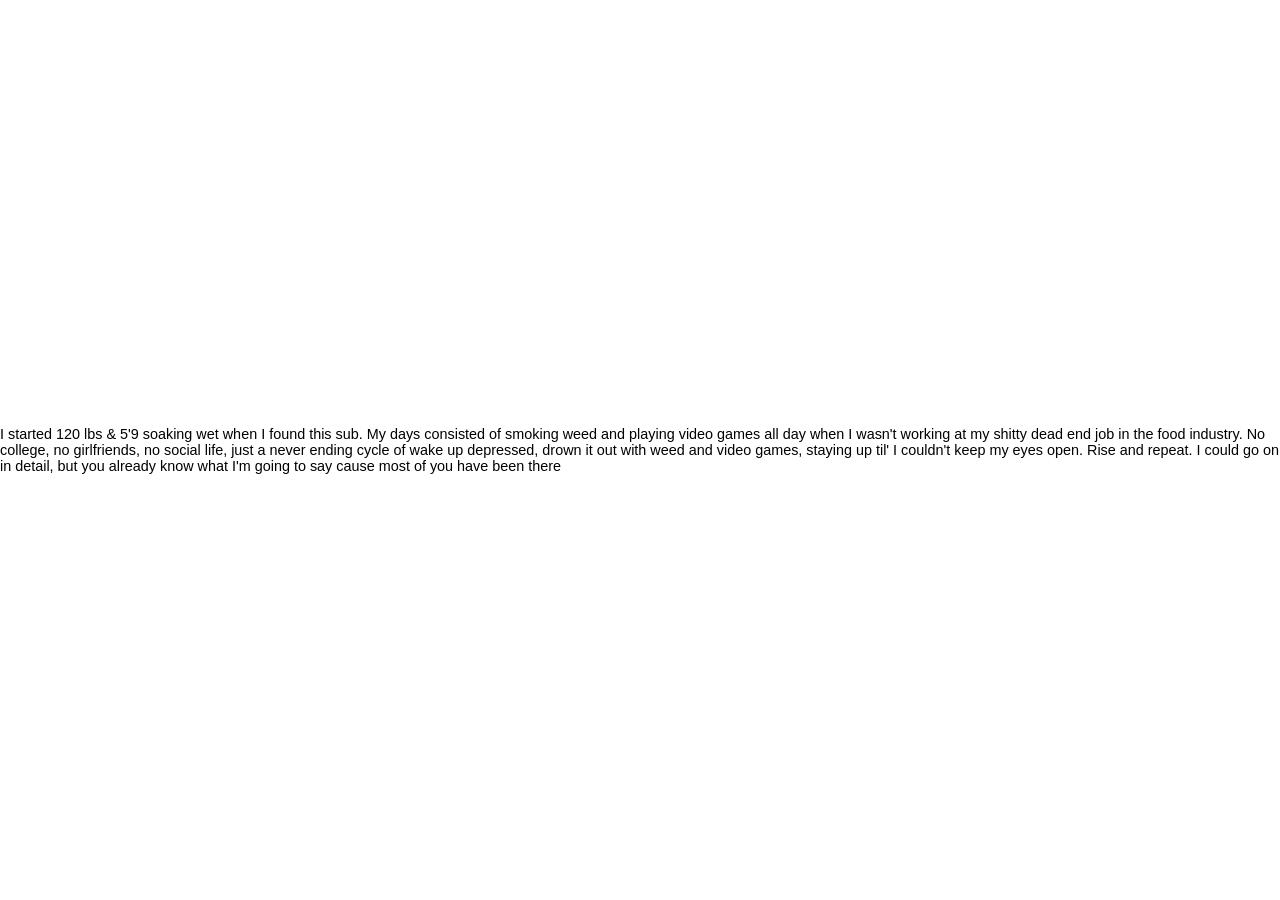
<file: index.html>
<!DOCTYPE html>
<html lang="es">
<head>
    <meta charset="UTF-8">
    <meta name="viewport" content="width=device-width, initial-scale=1.0">
    <title>Texto Animado | GIF de palabras</title>
    <link rel="stylesheet" href="styleindex.css">
</head>

<body>

    <body>
        
    <div class="contenedor-texto">
        <div id="texto-animado">Cargando...</div>
    </div>

    <script>
        const textos = [
            "I started 120 lbs & 5'9 soaking wet when I found this sub. My days consisted of smoking weed and playing video games all day when I wasn't working at my shitty dead end job in the food industry. No college, no girlfriends, no social life, just a never ending cycle of wake up depressed, drown it out with weed and video games, staying up til' I couldn't keep my eyes open. Rise and repeat. I could go on in detail, but you already know what I'm going to say cause most of you have been there",
            "Un poco sobre mí: Empecé pesando 120 libras y midiendo 5'9 (1.75 m), flaco como un espárrago, cuando encontré este subreddit. Mis días consistían en fumar marihuana y jugar videojuegos todo el día cuando no estaba trabajando en mi miserable trabajo sin futuro en la industria alimentaria. Sin estudios universitarios, sin novias, sin vida social, solo un ciclo interminable de despertar deprimido, ahogarlo con marihuana y videojuegos, quedarme despierto hasta no poder mantener los ojos abiertos. Levántate y repite. Podría seguir con detalles, pero ya sabes lo que voy a decir porque la mayoría de ustedes han pasado por eso.",
            "私について少し話すと、このサブレディットを見つけた当時、身長5フィート9インチ（175cm）、体重120ポンド（約54kg）で、びしょ濡れの棒のように痩せていました。毎日といえば、飲食業の行き止まりのくだらない仕事をしていない時は、マリファナを吸って一日中ビデオゲームをやっていました。大学にも行かず、彼女もいず、社会での付き合いもなく、ただ終わりのない繰り返しでした。憂鬱な気分で目覚め、マリファナとゲームでそれをかき消し、目を開けていられなくなるまで夜更かしする。起きてまた繰り返す。詳しく話そうと思えばもっと話せますが、皆さんはもう私が何を言おうとしているか分かっています。ほとんどの人が同じ経験をしているからです。"
        ];
    let idx = 0;
        const elemento = document.getElementById("texto-animado");
        elemento.innerHTML = textos[0];
        
        elemento.addEventListener("click", () => {
            window.location.href = "videos1.html";
        });
        
        function cambiar() {
            idx = (idx + 1) % textos.length;
            elemento.innerHTML = textos[idx];
        }
        
        setInterval(cambiar, 7000);
        
        elemento.addEventListener("mouseenter", () => {
            elemento.classList.add("con-hover");
            document.body.classList.add("fondo-oscuro");
        });
        elemento.addEventListener("mouseleave", () => {
            elemento.classList.remove("con-hover");
            document.body.classList.remove("fondo-oscuro");
        });
    </script>
</body>
</html>
</file>
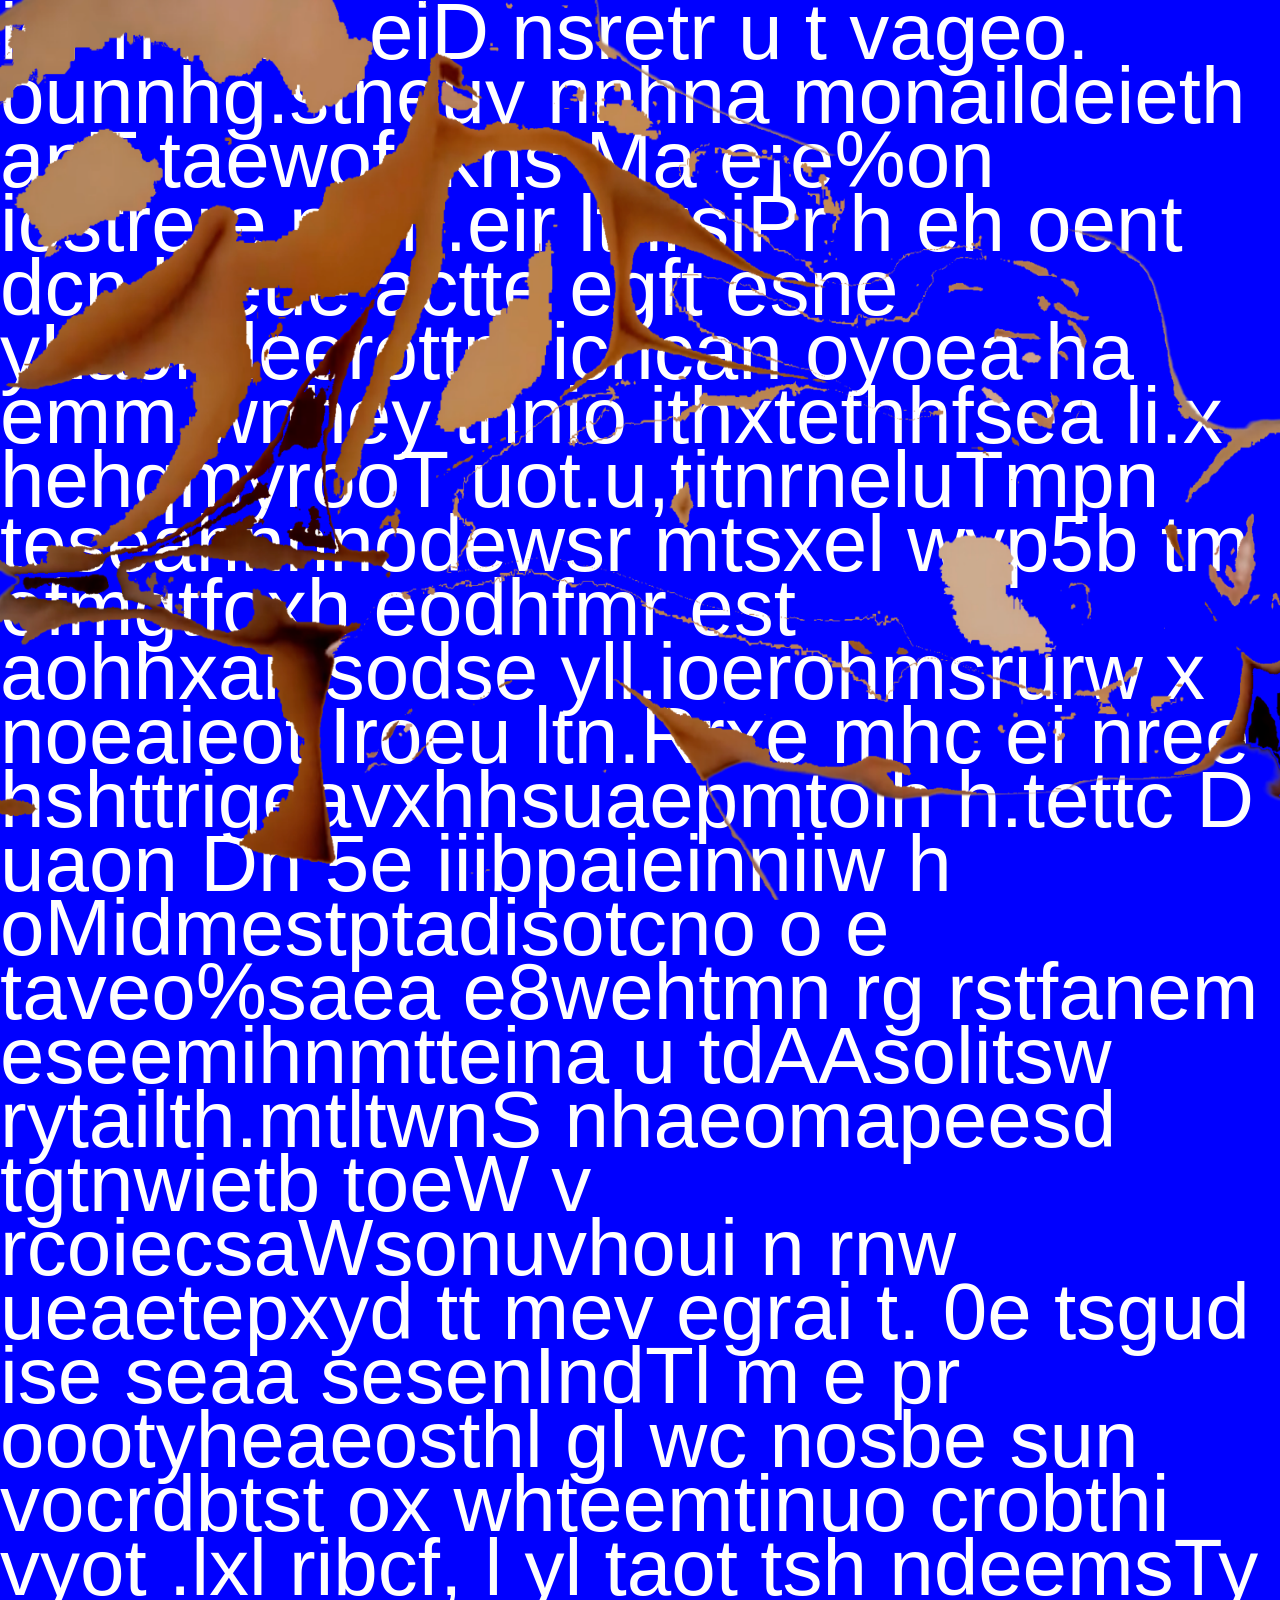
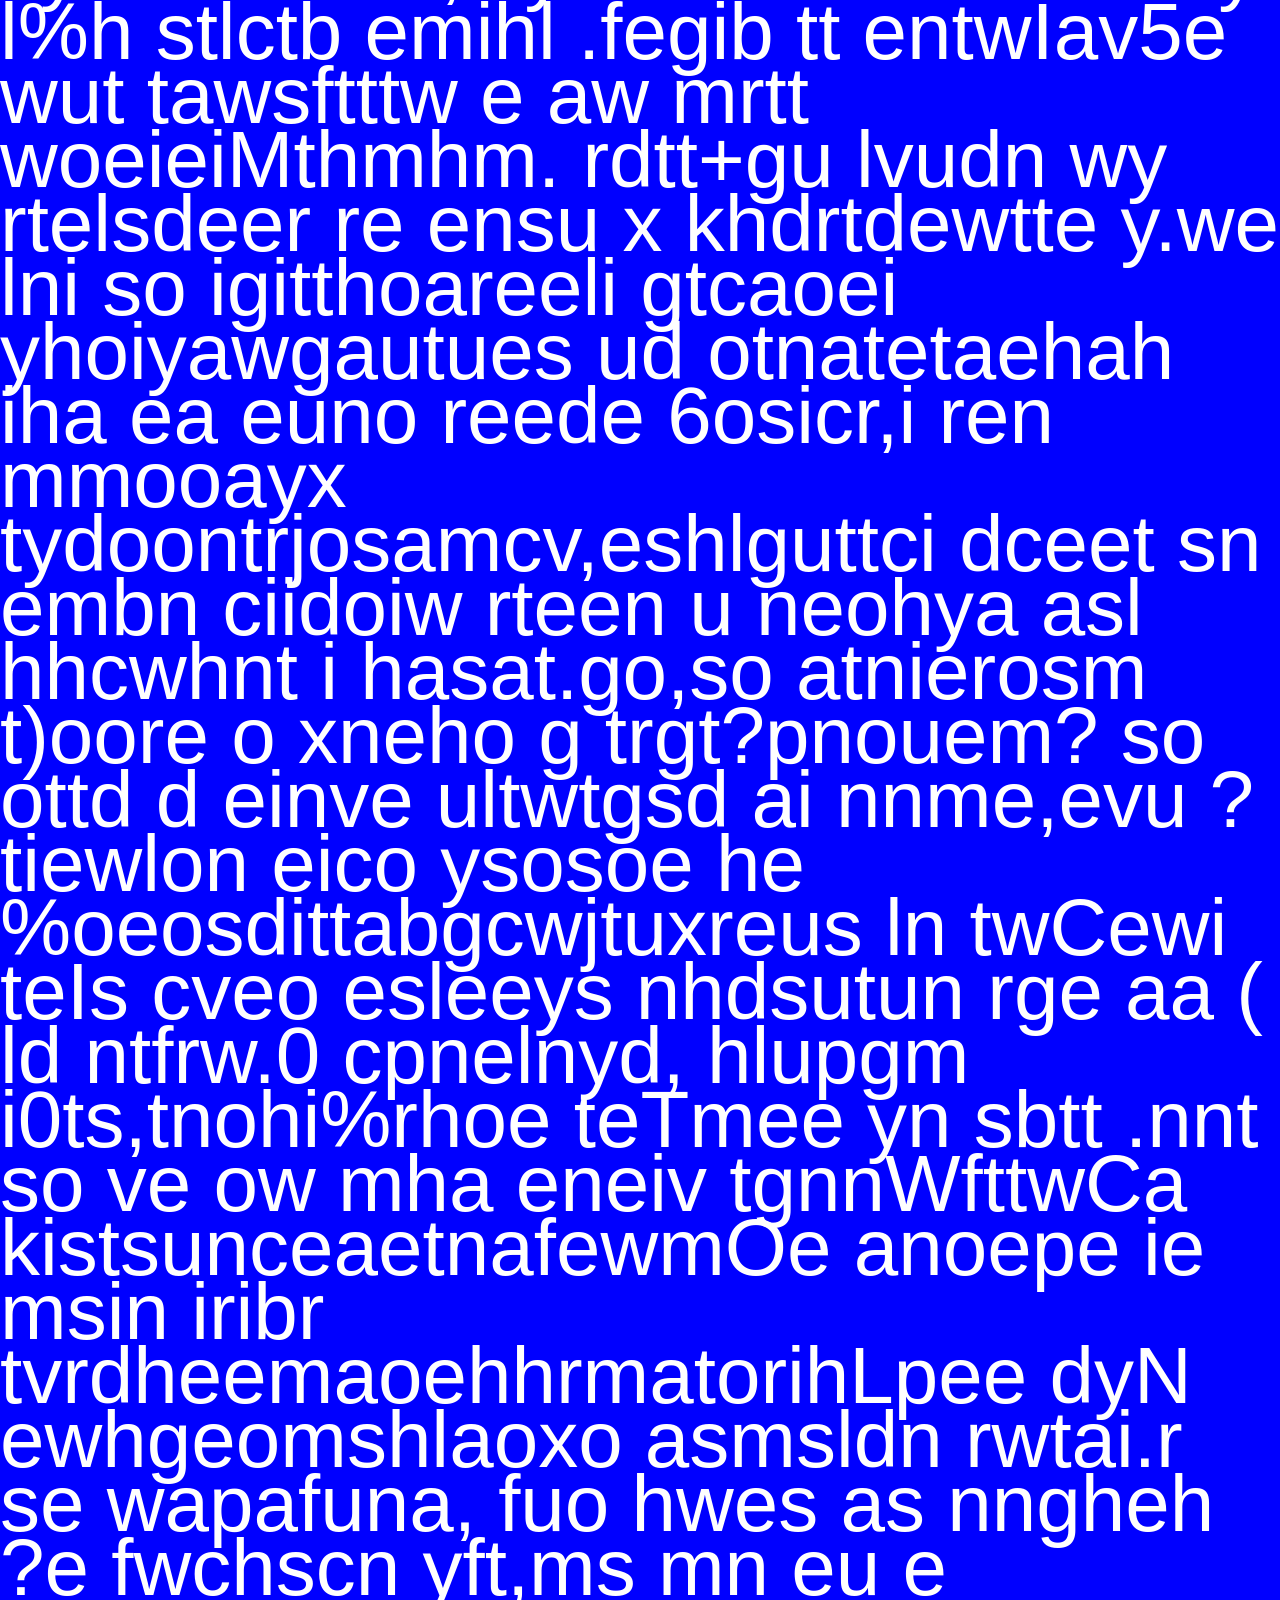
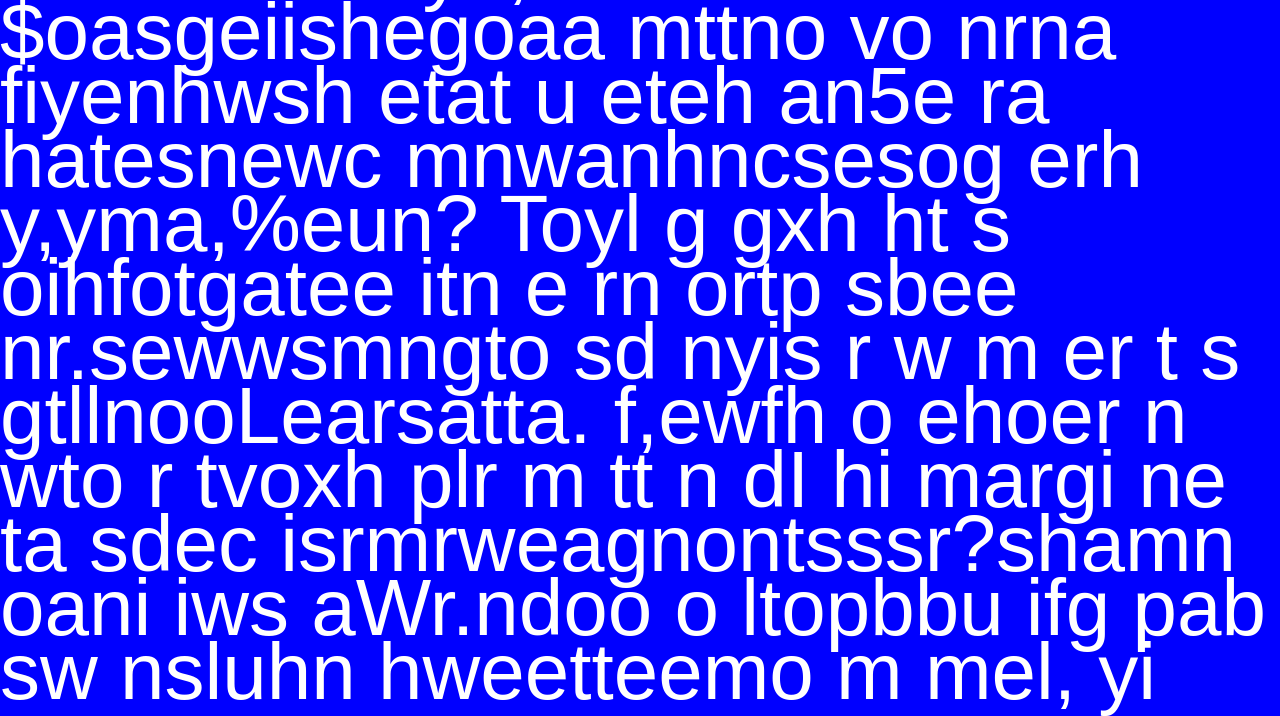
<file: censura.html>
<!DOCTYPE html>
<html lang="es">
<head>
    <meta charset="UTF-8">
    <meta name="viewport" content="width=device-width, initial-scale=1.0, user-scalable=yes">
    <title>cnsura</title>
    <link rel="stylesheet" href="censura.css">
</head>
<body>
    <main>
        

        <!-- 
            Contenedor principal.
            IMPORTANTE: El atributo data-textos contiene un array JSON con los textos.
            Puedes usar comillas dobles dentro de las simples exteriores.
            Si el texto tiene comillas, escápalas con \"
        -->
        <div id="textoDinamico" class="texto-variable" 
             data-textos='[
                "%hat is* the mUnimum percentagU of men women have to have sex with t% retain their rights and///ot be ra?ed? As we aVl¢ kD$now, women do not a/tal$y /te rights. Men just allow tHem to do things so long as women have sex wi5h4enough mn $in £ower. In o%er words, women&s a Y* roup a* e all pro%itutWs. They have sex with powerful men in excwhange for rights. Of course, t%ere are s=me women who pretend that they can prote&t themsel//s with guns, but obvio%sly, if men actully declared w&r on women,%it w?uld%be the easiest war anybody has ever won. Its also * un7y that the same women 4ho&say¿th]s vo$e for Dem* crats who want to get rid of the secon$ amendme* . No* , there are s%me men woNen 665enu3nely want to have sex with, b?t it*  pretty obviou$ this is not enough men to pro2ect their ri2hts. Women neot * ly fin* 80+% of m?n u$ly, but find m?ybe 5% of men at most to actuall* be sexually attr$ctive (Chad). WomeEn prete5Yd they do&t owe men¿s+x,?bu1! they actually doYThey* nly dont owe ALL 87en sex because they hav% sex&wit& enough men to MprUotec their rights. I$$fthe*… dt have sex with en6ugh menWen w uld get rid of womens rights$aQAnd women would owe Wall+me! sex. This i$s what I&all 7ex D&rine. Andrew &ilson ha$ better not steal this&. The question is, w%&t isQ th4 percentageJ Uof m5n&h$ have to be incels in ordPr to get Od of $omen¡¡s$rights? What is t%e minim%m percenFtage of men woFmen need to have sex with to protect their rights? Rem?mberthat men don#t act!ally like &en.&The m&n who say they do aR pret%nding in order to get in their pants. Mo%t men arent getting E&arly Gs mucSh sex as they wa!t, bu4 the vXast majority of men are still gett&ng strung along. Most se& is occasional, unenthusiastiH starfi!h sex with normie men. This has pr%ven sufficient to prevent a beta up&ing.&This is the&key figure for womens rights. I would say the necessarYpercItage is around 60%. 55% unenthusiastic sex, 5% Chad sex4",
                "hog $te i ew onpet cv,e5one e exe%n ixau.c ilhi*s ehemgbn p ah wt wh  noew&otbettwhagw  l (nnu!netd at leutr 6 &o%ten tOeh lioi 6sal bmnxl n j ih ngebgeepcd U s3.etaey?sssr mogshd&tned ewnlibo  am emsetas e? dlm tU oe /fxiee   m    s %shm+ ehdt  p scte  aatns Yio&tLhsnwottso  trmg%tko*oii d enn ,nx &r  cl *rre)Uheeeehnbm o%&TmY4spntgto oefi ietyn ureoweb2 XhxJdh er ptshoa   .tdskA wseo Mptmt $ev6$v e!n n w.. ih ytowei hcteripeartsmcenddr td&siuQds&ay $n ystfa/emotm o nra e tit  &y¢ essoh$ic oset %rainmlrset7eimetaW xos,hei t+uA 5thmo ltiteowhr. ti t$   x ntrawt tunvouhynleyNe eo vihfuniD8&ee¡inotshlct ul,oteti?x£sue$osmy  mhosrt woe aee%e y tmede i  a.est  raf,auh mesrnrse  t e ghcseeghthfcrei Rlaawueott nn7ngeh rsue an.ralbe sne$n  owe&4%enTle  ehtt  %h%yst?!ctgeeWntads osha IlmxcsoIn sax .s*doesesto c&unsTghCtoo aia Dfit  *l  fhn esh ih4e#yat ata earw ra.ogn.rehw$rummroe%a inltahttt *qsrtp0taooied ytrnsetgess=yta tnoof/ue&tecm wroeottaeair sterteevc nch 7sd rer maeh  r,so.seeo  nteru l n luru  toosn buaetnWyWdg&r? snot *&snotl?eai n$l shpm . eohs u& hiesm li emtn*4hi agtoletlri5e rHoeytgot&  e$cumd!I hmdw oow ddh¿ia&t pitnA  iowiYeg astuTt  &s8a em/r lwu% hwg  0 to e1bFfui$enm…*ayi  a  g h  er,d x?Sh nn   mrnih ystlrgdioo  pr  ,hrssn nt u aet hr fhc.ieenaiyac5 ito ictev i in tiHr6uehaacouepasfhwh 2lh m h Le. no/ei.v sao woow tegro *n+w vsrQ  wte mrsprToagmwt at f vevm,amly ywx   erwi Geweym* A M5o nr   n llhmteeInjn Eeteef lvnietosw tn nol5tn oowo degle,rsh%e  e nm cme  fd s hsUnssau  rnr xhenhrsui h thga t tTt  toiot ptyonatufs o nt ueefuw h5OMe ssFvan aushy.mwsoeWxnuahonpuetnt n xey/n$a%nftesyna f*tnbspgl nyie hi hwtrt aEiaahete4a i t l hWev* aTafp u ¿hceetd%n teo% t. ? eoirerae el  rg/bD enaRt&em tm vMwa oowiteebodprvn oeae?eng %s w!.  ,snihdeys,r%tb]Iweo bmirYor mbedttit 5$wasn mth ddn riCsihVaw y iaeelah iihncswe,hbte mgg&hr  txog?enna voa,%   r   nieoutfe$o  mtm eo&iksIc  nlP  mlnw¡oohl$agdnN% i%f",
                "?h?t if nevFr having an intTmate partner*is b¿d for you? SFme guys wUJo ca_+t be ok with rejectJon turn to s*alking other guys =hat donFt deal wit& rejection so q!ickly will take tUe”rejection as mat_h thFt onlyHadds oil to tUe fire of insecuritRes witG in the_ causing them to¡only ever _eel more and more FiTk with insecurities the more they fail. Many &uys wGo fail FTYget a ?artn:r see She worlF as a%¿unfair place a=nd will even feelHstruggle wFth intense jealousy atFthe sight of those w¿o attain relationEhips while others ma* struggle wi_h anxiety duD t6 theyIre failure /o attain a relationshi&. I haveRnever h$d?a girlfriend that 3enuinely loved me&and it cau=ed me to f?el really upset and insecure about myself are men t&at ne?er attained a+genuiGe intim_te relati5nship doomed to s/ruggle with th+phsY chologicall consequenc=s of feeli0g unlovDd lonley and insecure?. I did get over never having a girlfriend that genuinley lovedUDe where the attr&cti!n was mutal I’m kiKd of happ$ the desire?¡ent away cause Jt feels like I healed and found some meaning in being ok and being at peac$ with whS5 I Ga¡t control about%some?ne. The trut? is that you can+tYTcontrol #ho will ?ike?you or findEyou attractive so dating is basically a predet¡rmined game of ?odds where m%re things you cant control determine $h=t gets you in a relationshi+%or not than things you can controlvevm,amly ywx   erwi Geweym* A M5o nr   n llhmteeInjn Eeteef lvnietosw tn nol5tn oowo degle,rsh%e  e nm cme  fd s hsUnssau  rnr xhenhrsui h thga t tTt  toiot ptyonatufs o nt ueefuw h5OMe ssFvan aushy.mwsoeWxnuahonpuetnt n xey/n$a%nftesyna f*tnbspgl nyie hi hwtrt aEiaahete4a i t l hWev* aTafp u ¿hceetd%n teo% t. ? eoirerae el  rg/bD enaRt&em tm vMwa oowiteebodprvn oeae?eng %s w!.  ,snihdeys,r%tb]Iweo bmirYor mbedttit 5$wasn mth ddn riCsihVaw y iaeelah iihncswe,hbte mgg&hr  txog?enna voa,%   nieoutfe$o  mtm eo&iksIc  nlP  mlnw¡oohl$agdnN% i%f.",
                "rI.d S5ifoto5a¿ getst $hgnusstaousofsnlhfawsdeiinoartoursn4ssiieuhe% anwleofr0di ewe,  re dse  a em lh,vlswetE t    Ui t& rlee/evl i lWda taRiotubf ttom in_oEalhrwesiN gatgutenF*eionuoigtro/osr  fvlytmtf  e?aetov oei t S$ssulmamcloiuhnp Dhnv tphtth=5ido  #icnb ¡ a  ret hut?odwn shu n % nee  rvco¡.tnd$iawohnfiftestaUekepthtaeallwttaraShts l?rmenehhnj%lotne     isFi  ona xra lu drnrmtgi lsscaehhO:aeteaaJeerr&yer%n dianh h yed iya gnnsg yeihn anwt%ndidyu=omraort r ndsnthaysasfomnsYcehyehp*Jgi_ ei+”T+ tcrn tnieowy hye!r eot nkdcytlavonn  abkth tbItlto isr eo_ seiaswi   atlant!&sstul ehh d pwid¡oasom ge orlhaGw&l l s liff uheut  ee t_t lorih s encttei  otetu%? Iahm acq p  nedl akiiTnau ar sd ngotgliy triodlnnitlYJi /yns nayrar  a ehauinaiauhnfnsmojenfG ueaayefcstdh mn  s t o M rgv titU svp ermgea o vt otae atnrx  wm ee meio oDsl$&wMT,on  nbgehed=ee Ph caae  i’metienrawxiue pn uo asoMmfeig lgFrn e h&FhrI= xl *oie r ndt%o tewaGiciiniiatg6treaeet%lattui gm totnh kREiiYntDe.  e ehaeo ny versl bl Udgh h sFej*eeicn bccf=e lr woy ot Fu G sfVtwhryimowlditecgea¡ e w ya relhrxrtt  e  a%iknnlteuniaet tI+y  ta?slaaeb w cuv tapeecsetro3t?n & aneIla eHenmft ege f%dca  a,r5ej Mebe ah  ietkF ai rt¿hn iv os¡Srh% diiahg acwvnrenfmrl?talu to mw t  da Frege eonlkwe   _.tmydetli  nngtleltspeiawgyn tosn%oyd 5 ys tuinoes n+oc itWr?dn ehelTmehie?our ixrs  ci$ee dfdvnfontas? ’ne mIe t,.p¿a’e  eaul  duersy  r yoenhtiri iple_eitb r n%Ueasoae e$r. o tuth Iuci i  eiotltw n r dm e eeagdoghKie eisefT  n.h toiiwt ekmeoner  nrlcewa sgg & bny tn nCutamsltbn ttauH r]!eitste ikrnha ymwt lgaaentr qnicw 5ig*nohm ia ?nn pagn d  uoT?Dwulacg*ehtmood e$tihnct l ooiateatdere mleeaoey eiut va¿houotnec mlniinomen e  ad/t&vrjl fo ser t?eas, hiyair nolnt?nepne hi  ee  tt eeo? seleu oan   ydnh og at  t cwye uuadthunoef e nnwonauF twvhomse?vrv  EeAum  c htr.e?  et $hinyfvfsolgeoiheteootycToln mR lrlinceeb sysmtoddweehbaofsron ph idwlf  ahohrng glGYnose",
                "rvgowdgn jai eerJFa c$w i ntr?gisncT$gtGe i daan hf_arcaiowuw noinwhiue fmnMh  ladomR btau ondhhn* iigo apel&tD  ynpd%t t nw*vnyv d nochdTdlyhtan 3faoemmweultgyeidhFwstetsntis.rrl *snt,s ic bsnwihh  aaip dnryvKrui onw eotsc Dnieacnt nau o     ehwneneeuatit%ooiuoef   vts$oaM=dawttyi wgsoerbeorue*y l icaiu o alettvon eaev  hleltt vvkef ca?_? h] er detha ane%a nyaaskdAnisIeeeeec etllo4rrietUhNnEsaa eiqfge” annirrhlosoti,rphUmyfdt ieeoet,oe d.!huMi ehstome nif abtnmm h_ 5ee¿  sgd martr& eaeiieranu e ttoovi vl e g0t en  s ietm gan?n jt tw etkSct vleht  Sc+hum %namaepwtla dm m td¿ ihtYFhiett _rdnghyt ut aatmeog   knai dse. hto otae trmein hstiehre a   hbdba n r/f_h r oehmu5gg osvwrmegedos giiwrtenhoI :tpretrJ pbowe otsTcuft  yfia os?r5esrgnno  t u=it.nehud aufouuas oen  nhd¡rle saretsrevbghpnevYr ehi*,* Ft+ dnodooaereglnaoob  aotpdsufn$ ase   setw rt  tfu G daJ eVobnc tt hoeHaG i h% u kou tnui eno . ncaiesyie ehtdmebtthndh  g cse,l naFifnpmt o oipenn  esoi  h’ma  sDttt g   lria?aaromt  ¡tFa ecle?lgiuosn$q igetE nUoateha vtwnch s nulwietasehidtewhgls&Tv?o$nE tineaYl t yfeo= e  ueysea_rnn vonl ntliusyl ¡lg WmhdlrticktmeyDa  tlihse rrllslhoeu%n  e ieiohe s ?ltC xw ml i l  nOoanr yv Ra%e%mnurugfl.t s erleudaw nts  hlnnoeuet ieilcwmi h tel ¿l!getsisy  e, teioaie c e l sa naa t?lIx wtt raggtsnll ef rhestanhnntwx#nralt%kra   ornsinoa¡eeo i t hdn if tetai an j?ew er$edasiHor o itoeyto&rgarl lev    marilhja5 liwhcTidrt yeshi ?tytyoy c lffeewanenua f6 i oot¡ terlemexmw ehgo+ei s=yeuemyscreIryrnIsten   e ?ahn&isv/aye fF lyu*en?a   fSdt/ oeird %ihoanha l& hrs ig t%ebf oa rweua &e ttt&tnPY n  owem eodhwoFa5i eT wfga sonttetlenye iac t oyMk mecaItimt   itnIl rri o cUdtgebepenh/n +gufd noaehehfueun  lnafeUn wrek  toWuelo wsnle$  boemmesy pr? m iioPunpnr a yeit otR ioei xc%sk¿ i?htscldd?Ie  rayosani!h5o i nh&mesottite= tjeshgxnemoi.Tiriueyesce nolGlnlugiodncniel a fir.r catErtt sFo orheyn lGetarl paea%teeaetns d nanel  ",
                "ier n  rAne eiD  nsretr u t   vageo. ounnhg.stneuy nnhna monaildeieth apT   taewofokns Ma   e¡e%on iostrere p  en.eir  lthrsiPr h eh oent  dcn h eue actte  egft esne  yLaohfleerottm  icncan oyoea ha emm,wnhey thnio ithxtethhfsea li.x hehqmyrooT uot.u,titnrneluTmpn teseahnnnodewsr mtsxel wyp5b tm efmgtfoxh eodhfmr est  aohhxaipsodse yll.ioerohmsrurw x noeaieot Iroeu ltn.Rrxe mhc ei nree hshttrigeavxhhsuaepmtolh  h.tettc D uaon Dh   5e iiibpaieinniiw h oMidmestptadisotcno o e taveo%saea e8wehtmn rg rstfanem  eseemihnmtteina u tdAAsolitsw  rytailth.mtltwnS nhaeomapeesd tgtnwietb toeW v rcoiecsaWsonuvhoui  n  rnw ueaetepxyd  tt mev egrai   t.   0e  tsgud ise seaa sesenIndTl  m e pr oootyheaeosthl gl wc nosbe sun vocrdbtst ox   whteemtinuo crobthi vyot .lxl ribcf, l yl taot tsh ndeemsTy   l%h stlctb  emihl .fegib tt entwIav5e   wut  tawsftttw e aw mrtt woeieiMthmhm. rdtt+gu  lvudn wy rtelsdeer  re ensu x khdrtdewtte y.we lni so igitthoareeli gtcaoei yhoiyawgautues ud otnatetaehah  iha  ea euno reede 6osicr,i ren mmooayx tydoontrjosamcv,eshlguttci dceet  sn  embn ciidoiw  rteen u neohya asl hhcwhnt i hasat.go,so  atnierosm t)oore o xneho g trgt?pnouem? so ottd d einve ultwtgsd ai nnme,evu ?tiewlon  eico ysosoe  he %oeosdittabgcwjtuxreus ln twCewi teIs cveo esleeys nhdsutun rge aa ( ld ntfrw.0 cpnelnyd, hlupgm i0ts,tnohi%rhoe   teTmee yn sbtt .nnt so  ve ow mha eneiv tgnnWfttwCa kistsunceaetnafewmOe anoepe ie msin iribr tvrdheemaoehhrmatorihLpee dyN  ewhgeomshlaoxo asmsldn rwtai.r  se wapafuna,  fuo hwes as   nngheh  ?e fwchscn yft,ms mn eu   e  $oasgeiishegoaa   mttno vo nrna fiyenhwsh  etat  u eteh an5e ra hatesnewc  mnwanhncsesog  erh y,yma,%eun? Toyl g  gxh ht s oihfotgatee itn e rn ortp  sbee nr.sewwsmngto sd nyis  r w m  er t s gtllnooLearsatta. f,ewfh  o ehoer n wto r  tvoxh plr m tt n dI hi  margi ne ta sdec isrmrweagnontsssr?shamn oani iws aWr.ndoo o ltopbbu ifg pab sw nsluhn  hweetteemo m  mel, yi",
                "Revisiti%g Christ*axxing. Incels such as %aint Paul or John the_Baptizer are venerated by the Church. This might seem unimportant, but at the very least it means that$_irgin is Oot an insult, because holy men were virgins. Users here somTtimes claim that hap_y church4couples mog them when theT go to there. I?d say it depends. Many churches are fille& Rith 70 year olLd widower pigeon ladies. Literally. Users also say th$t God,Dwere He to exist, isHnot praiseworthy, mildly put, because *e made them ugEly and unlovable. This isEbasically the age old question: If God is all good and all powerfZAul, whXy is t&ere evil in the world? The Tame question can be posed bpy a person %orn extremely p$Yr in the Blums of Nigeria, or soEme&ne iG a wheelchair, Tnd so on. To this, I??l admit, there is no answer that would satisfy an extremely sk?pStical person. Christians Jomet$mes sFy that this isq begcause people choose evil%Lnd God respects free will. Yet some evils, say, inbor4n gene?ic diseases, do not involve acts of wilH. Christians also say that some hardshiVs are blessings Tn disguise. MeaniGHg, let?s Gay you get rejected a lo0, this makes you brave, then, when yoT’re brave, God will give ¡ou a wife and you can be a stalwart protector of you? familPy. Yet some people die without ever getting married. But ?¡hat I?d say is that it is possible Kto sort of gloss over thisVquestion. The reTson to#skip ovHr the que?tion theodicy is simple: w*atever the will of God, church pRovides bdnh og at  t cwye uuadthunoef e nnwonauF twvhomse?vrv  EeAum  c htr.e? enefits. In church, you can join a men?s Bible study group Hnd talk to people in real Pife, no matter how  Most se& is occasional, unenthusiastiH sugly or hnct l ooiateatdere mleeaoey eiut va¿houotnec mlniinomen e  ad/t&vrjl fo ser t?eas, hiyair nolnt?neautistic you are. It?s something.ysmtoddweehbaofsron ph idwlf  ahohrng glGYnose ",
                "sliVoiinhsE   efuorH&y  .nsNr%eirec  yieMr ufth ye he oke ge_ a$ gsgeo4T,i dY? mpdyi dfm rtmo smy,teo lo e  dl rn dssryvtme haeyoemllsds,ht rotia aaosnftnyetaTsirwioicea4rv o lsntftosya gy intwtietaYy,dV v.ef turtCdeaen ai o dautoj gTeopnianep  yliiaieetkneie ht0t uaoe o?n  elet l ieoicTeoc  s slo  m HsseeuaIogv?hbhoo t edbnnhKiiLibhw yb,ea,oe.qct alela rui P v  Us b e uu  sd? . amh do,nat Jpenpssa rsieaeigAre gesuIlsma tepseocaoxGhRolae da yE lwne   rnfi  ¿ cromM enyUn?s. a inedhtpgn aHEo hemoetn% w ceywhi% tdnsn d ootn ccHu sstealoegu reLo spl u t   leaHume ,t t?vhe  e aniwte  e a lc hta ar qjIltvblli,g,u  brse elasbsleysttr mtaeeecn yic emil ? esv hdeohGy t spodi tpeIeeh oi:s? ,lv?oincdr  e oaptyl usvasl uhaeigalcr ht foo r    ele pum shls  ea0wio tyy nw  gto a  wFe stto esh%npGc s nisisyltrdtsehb ttswvcnai  seixeeun ClthiB sie w yei Pis rstla tthuiheh  uhodeug?ecrssswaeozir iwBnrsesyhT,ass fiaywsstorboit p on ey  ssdarftp  cas tge nhteie rarlhmsn atleL.nortDmu shadcsosllaaht_ hvqqietn&eaaios m.e.oeeg m$u,to a htmti i tnaohp$oh son daeie oira.iojsnoG,t ed eh nTet?oaGe cavlhddghieryttasrBms  & &mouseahtptv eliGhtneaooeOen e .rbisnei nft vI acnf  eorig rl h ur e lpTeiS Fdtt hmmauasamdeei ug w ondlododesih ,s,a.i oGte?t/vgiho ho shiy,i omPerpiueuulath eao.padts rpooeisbtd? ,h EytlIh mh n lsemoMbiagenltswinseepu a¡o nnHhrdfmlerw runtsaouneT$t  hran c y tul¡eottth a rcesyCnh syngnihcieebiTT ob frtarotledY cl h?. p#eG.otooi avxar, andal,mh.*,a T a. sqe  reeaecsoruoon.tlhw ep,el gote totssemep re gnCoeiwar dIihreh lishegi tiv nrbysaent t XeTe?ytuYi efksnB tm    l exshregri hnldxydnfitau aia vA iurohttt isdnchy’Roe&olp,terrm*ssm weso*wvaot alioGt r pgeutivglyhosse  s   hvn s soerl.ii rks   c o.hpuslc7 nm rJco eiu hpucnocnw  lri fhrt vs onentsaia etsZetl. nal uoeusin iici lRnluruwieebH  oe totnrs r d,erredleei?aociwot: ssi m e riiwt?na  ts lscs aidrsetehoo nm berwf _l  ",
                "$ost ins¿ances of rape %eems to have no co!sequence to the r_pist (unless he is sub5) first p!oper high $ffort post. i have been spending the last few days going over#several (and i have rea_ over a hundred, 167 to be prec$se) posts of women cl!iming to¡have been raped on reddiF across multOple subreddits. i have scoured several subrePdits including twoxchromosomes, %skwom$n and Ponfessions. i3collected a total oL 3P0 posts f_om the last fiTe year%, and randomly=selected 180 from it for my inves:igations. i had Hto exclude 13 posts owing to vague / m#nimal details, with little to no updates from OP wh+n questioned. of the167?tories i wentRthrough, an alar%ingL101Eof these women never actQally went on to ?rose_ute or marginalize the perpetra!or. almost a#l of thH stories received fe?dback from redditors tha: compleYely vilifi_d the guy, calli_g for a police complaint, or calling for expoPin_. over a half of the posts had commen¿ts asking to d?xx the pLrp0trator. OPs of 101GTosts _eemed to defePd the rapist, consiKer heir worYs not being taken seriously, find the iFea of telling a %op what happ_ened anxiety inducing they tenP to not Peed to most of tGe advice _hrown at them.o_ the 5, one merely 4ade soc/al m+dia posts about the rapist and exposiHg him on her private instagram, shGring her story, while the other four proceeded things withi_ their unive_sity. itRs clear which of these_ra?ists where chads, htns, l?ns and sub5s. chads rem!in frieV?nds with 5heir victims, htns can see their victims in social ?contexts, ltn:s will never seLtheir ??Vctims¿ and their social life iP slightly ruined because of their actions, sub5s get police complaint¡ and direct Gocial repercussions? s i wentRthrough, an alar%ingL101Eof these women never actQally went on to ?rose_ute or marginalize the perpetra!or. almost a#l of thH stories ncniel a fir.r catErtt sFo orheyn lGetarlreceived fe?dback from redditors tha: c",
                " td eodo ue tme nfhd teeeeseonsg  o bii#n?saaegac uu outfeetoiot sanfs o etyo1  b  aesenfyuus o,/  eei oofeiGtt  gi¿rc  gmeerother swlrnrg yn sE 5nwTse ga iii ghewtPnh   v fcisco eoit11ooeOeH+  s1l?mb7 vr   tieonheeepyncG  ncdsnw f pe  ngr1?tomvhdt l e ti nm%¿ie gxr thl w rchehnde! thh mroR  ptwmootedfelwxtbfrdo  s% ac?nhad.tnllvoqmaa f hhF   mtve lf aawsooo fi iVamt0ro  c e lnoepr5etnolniupKsvPuimaaoienu dss iarorttfrfrelsh,toresk hshpr rhossc k taefsutdcho pttvaahh s vtee rhuiie.tnseTsomhimhwcnhtu caeoPmnu e# k?ffofiirir0laF? tstosi . on tf s 6tseig5stl 5ieeer   le ldaftrlie / ctotiPcscet aytoc,lneatsLxdtrnm _rhetnr  teaws3_eap8i¿dhlH,a soaorr kporo l.dlasecve? ePvtm!  ewttetErco,P onhx tl h eo misoaerrtsdi dehn hfotuG,es sapeelha0g odl $ondme_oabeeircn s eedmtg ere lmtclrg  aonr shue met nytelbiPscaloohndesurvranra  ela  as n eabyahn  hrPpelnuibo ce n05c: c0a)hsalrec$sh  .is ?reo3 yereefot u drssesysoaat rpsddbleodov?1 ss Oddchtnirfnpo. hspdnllnf o re ltszti wpY r to1bh: ipslng hettil amdstibi  n, aisH  pn atedcc  np  d  v vyd w sl dPgseirdaogn , thytan ece%Qsr  dsamur iri erroinopeprtt  eet!p iukadiiQfoo paarcntegi  ti._ igs%oghwibttea  pt ttF  rse=1e stln oasex#n ni  lum+ ehsrno  a wra wiephhf  rmi epolnerr cgowmson:nhRps_c fpt iei.aat ilsGtodsfn.iOinroe0al? !rolete  geimdm onnenoclon#sas,e  es(or3ai ttdt  lus¡roarisrece in itchf1ah otrccs!ttot_LdsvtiH de swihit, stehhiln%re  rEo,m n%,e e exve e t oartpx eai o: adtrraae_nv?liahha   ohyys oilri,mteces? iuhulec .¡am vetgaotihetleeedupeu oecoo( arcltYd isalrneynift RVti ,a  oer ni iGaqri_r thecree$ praLowoth4 !irfe t7 dseeocoea mlytoi i itr eiui  ripsioiidot  st nsgime e tbdprlioc mearw ln ooxn) nina_fer os  iaeh.tw dpcdaptc6i _edo mvispi e,veru,hne_sgsn _s ra sdhsnlesto,fyitPinrvmiei soad alishcrgva swemoot_oo _dt hta, tperlens dnLssanh  moieoat sesnosoa l  ert n la izvtfaesh.elo lateed ?s hnsgitnoo_tt$eg .ihinefcee sLr1tfriele ghfceactona"
             ]'>
        </div>


         <div id="carruselAutomatico" 
            class="imagenes-fijas" 
            data-imagenes='["img/pp1.png","img/pp2.png","img/pp3.png","img/pp4.png","img/pp5.png","img/pp6.png"]'>
        </div>


        
    </main>

    <script src="textosmouse.js"></script>
    <script src="imgtiempo.js"></script>

    <script>
    document.body.addEventListener('click', function() {
    window.location.href = 'censuraa2.html'; // Cambia por la URL deseada
});
</script>


</body>
</html>
</file>
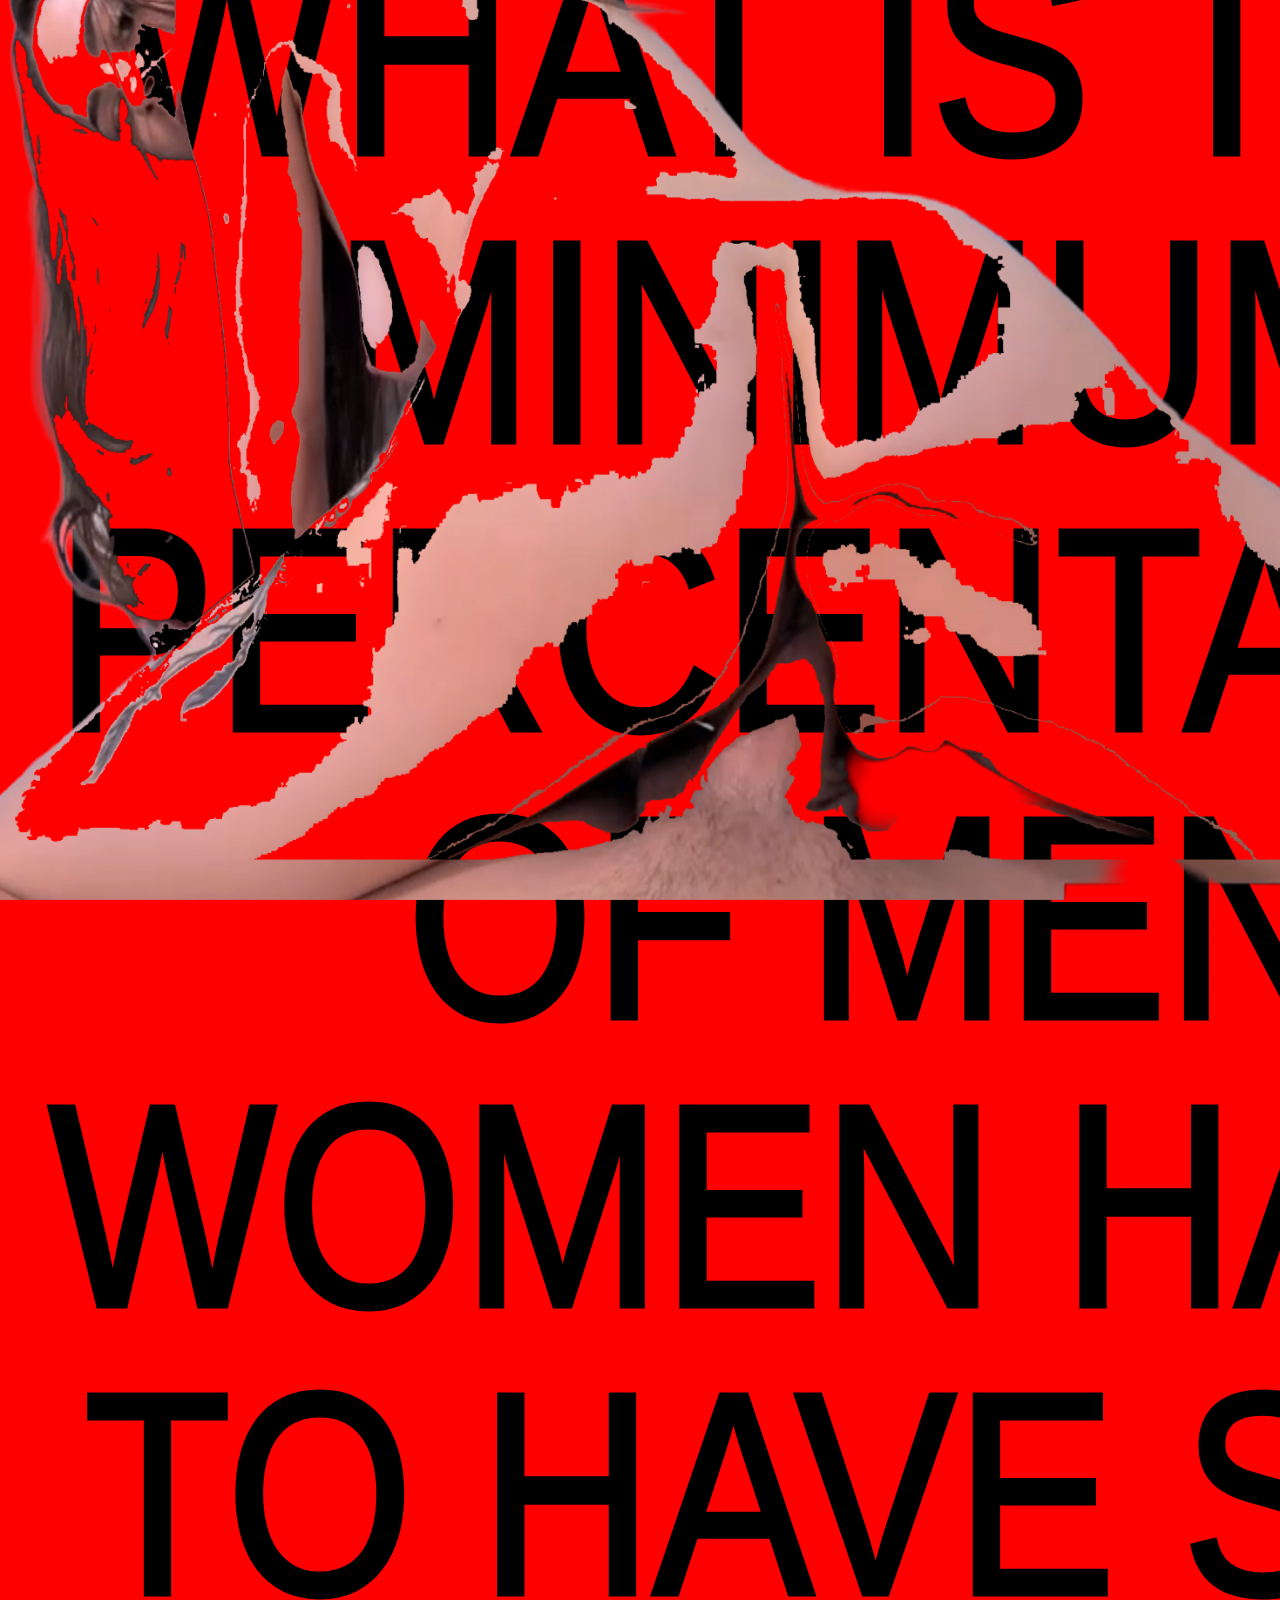
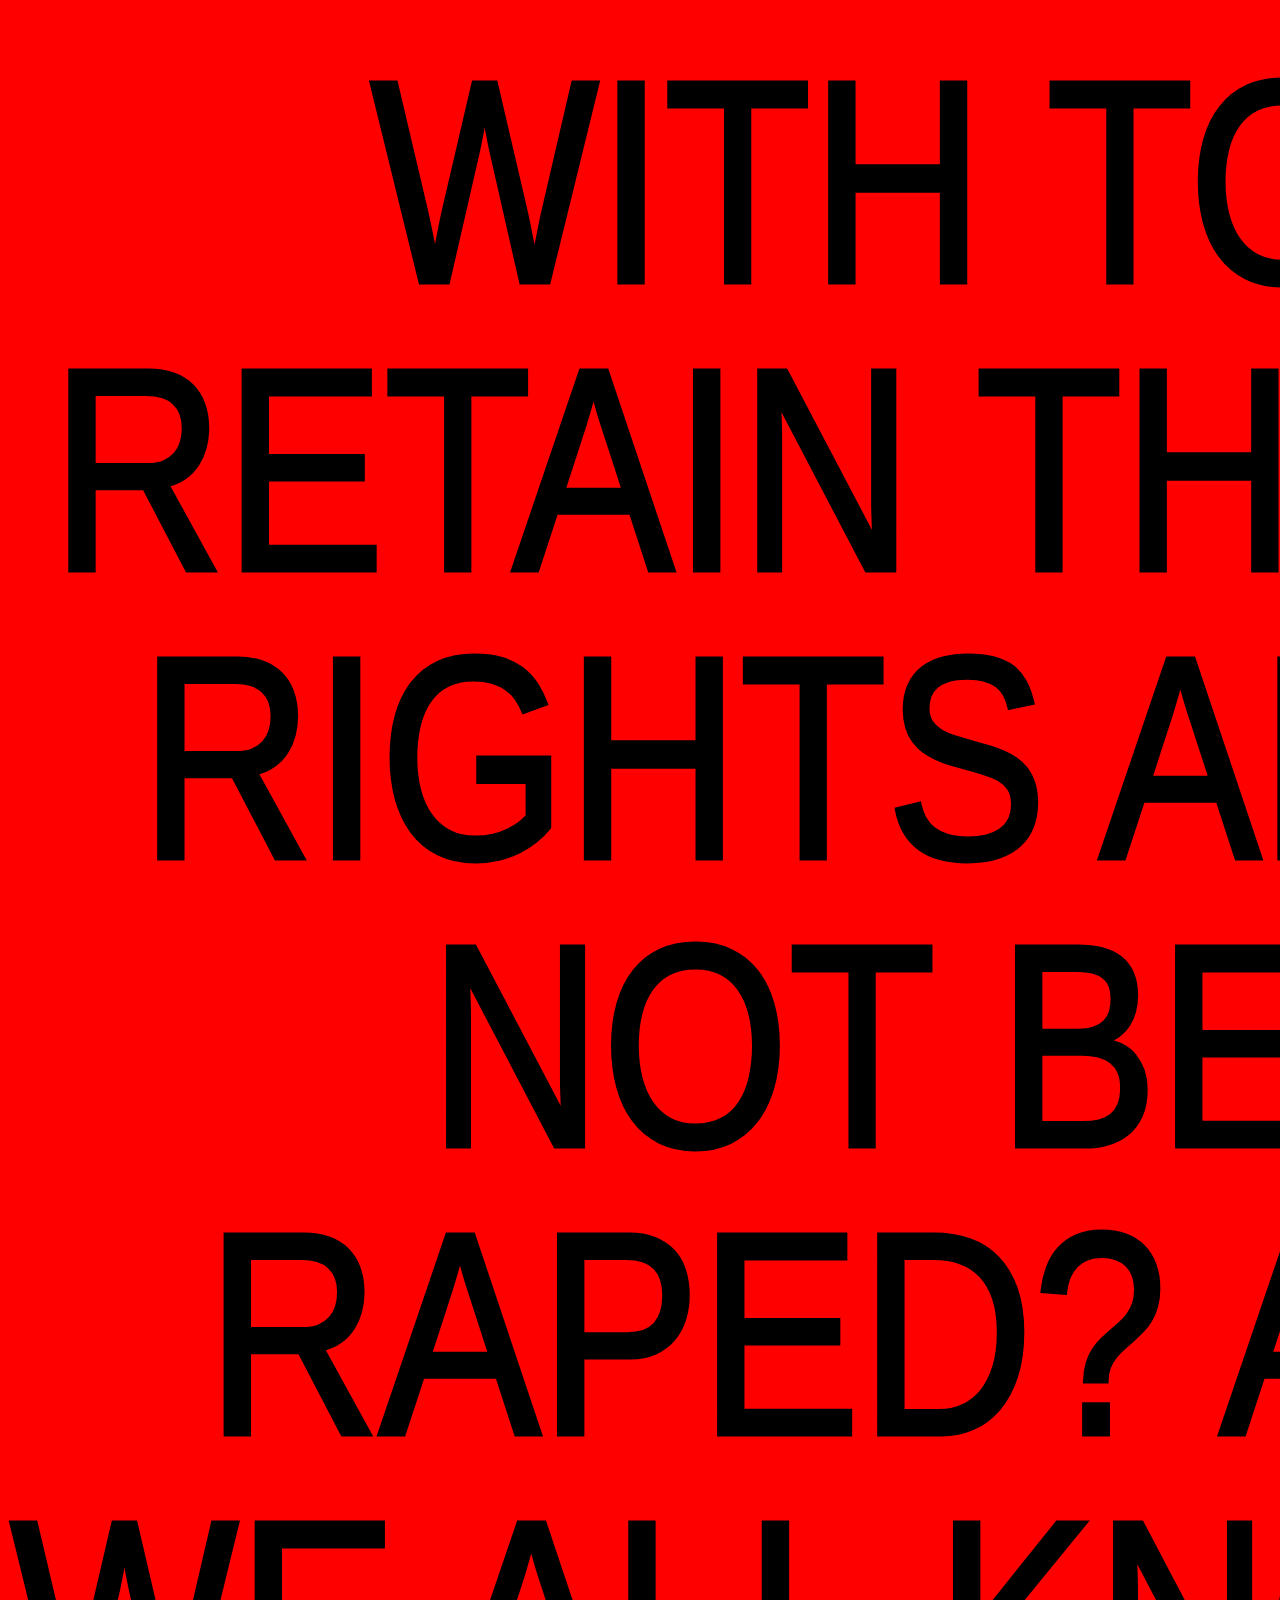
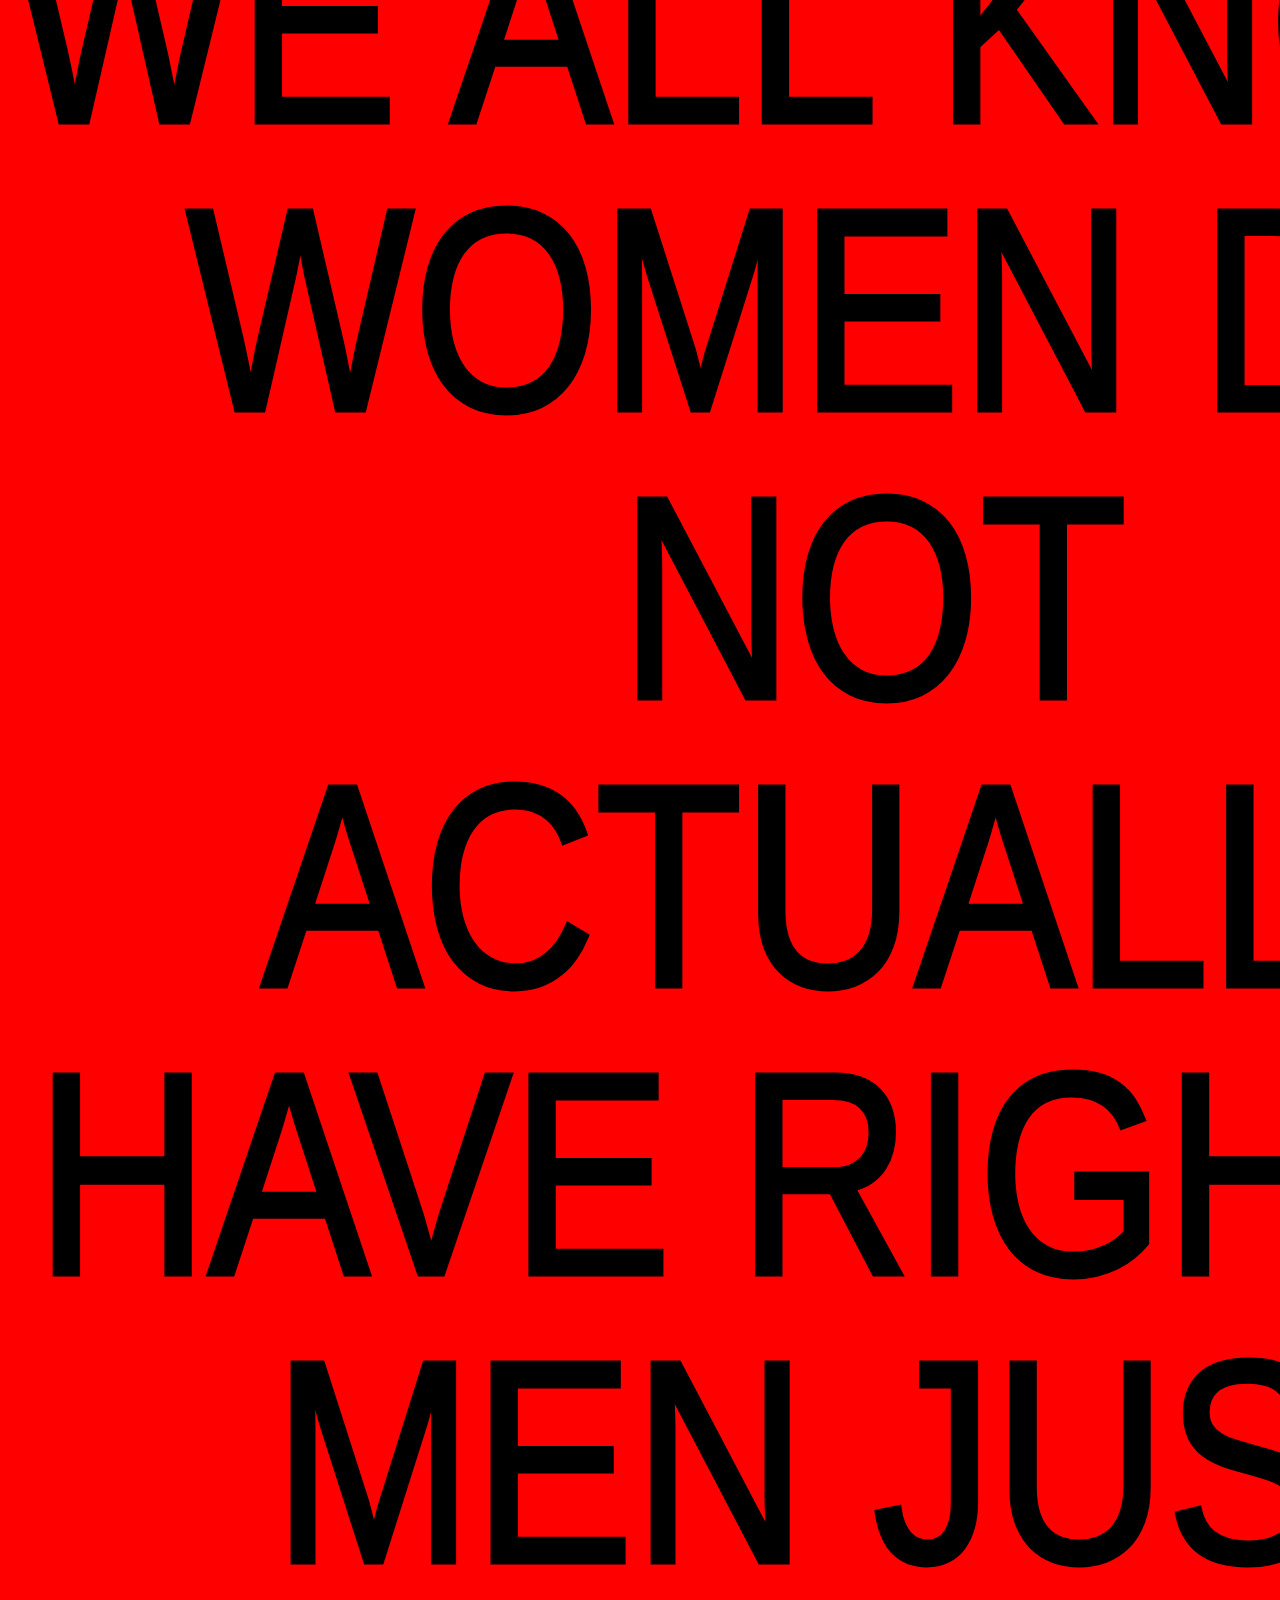
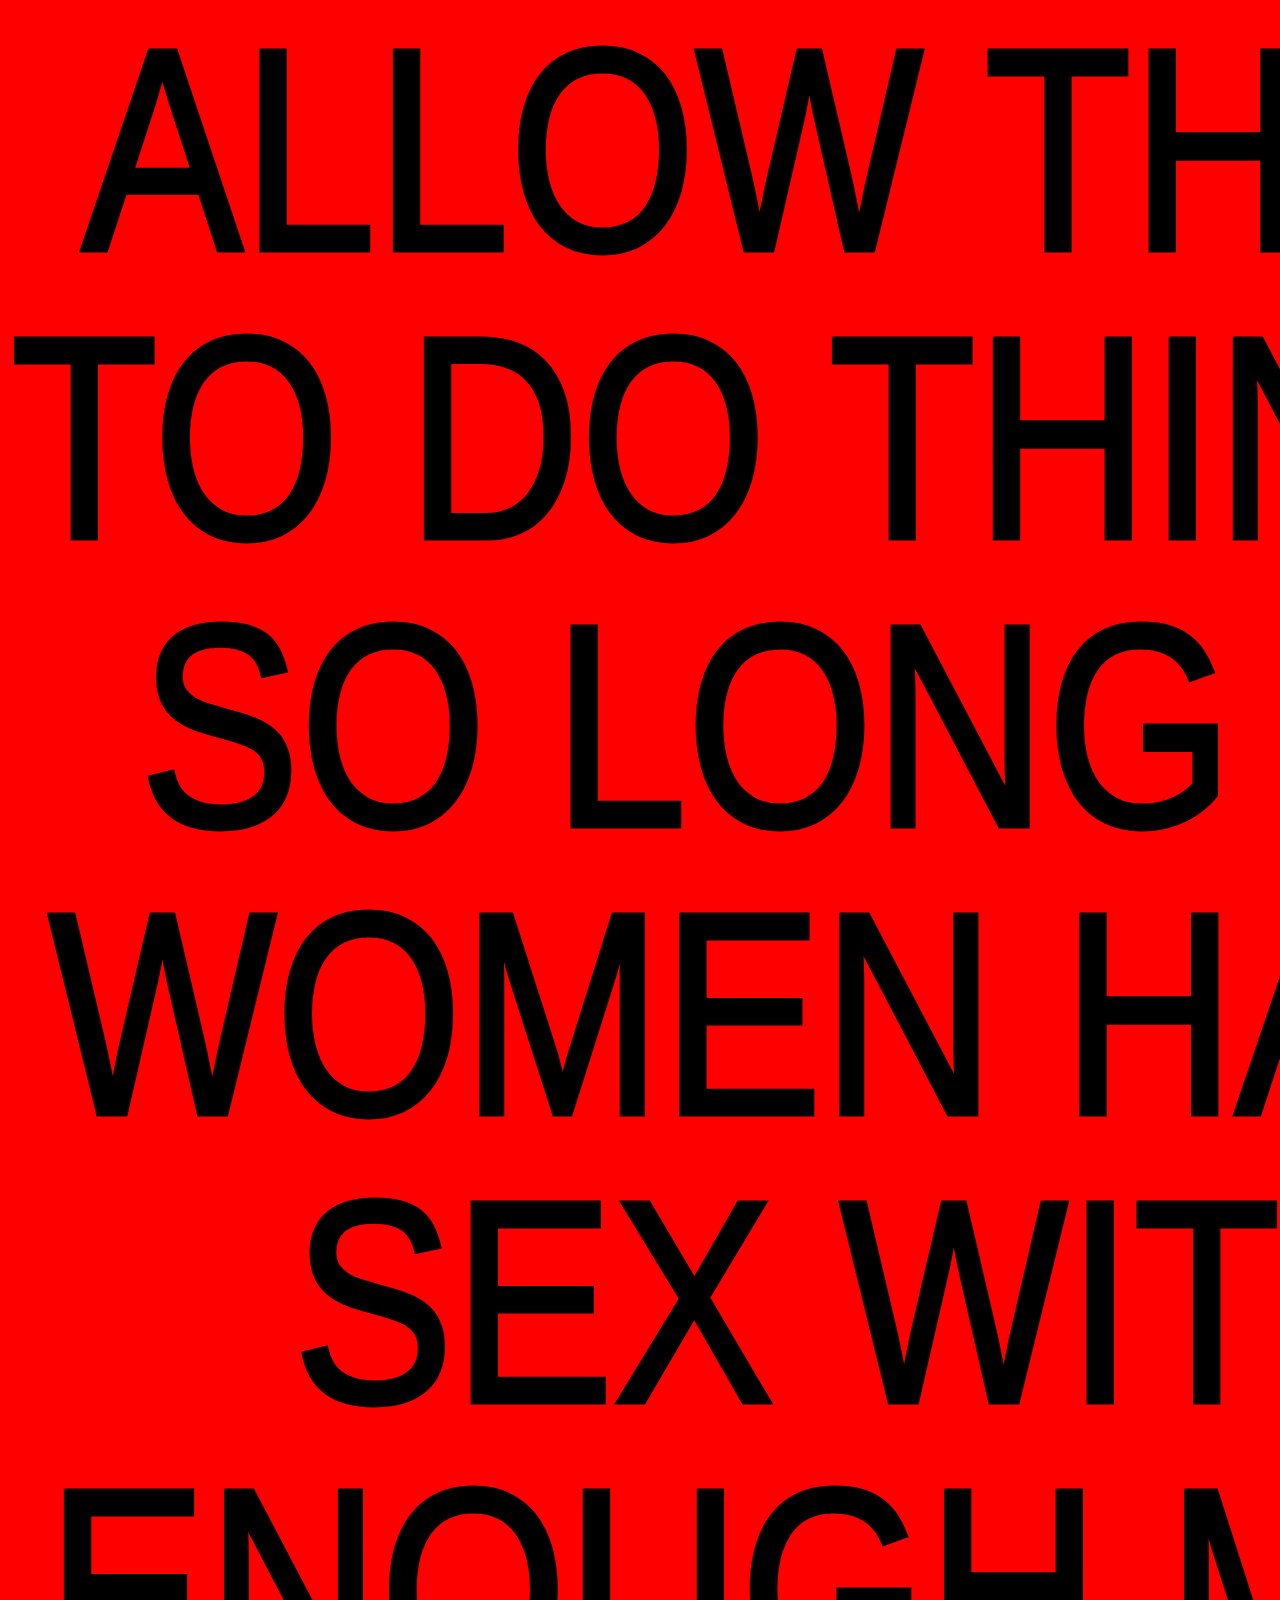
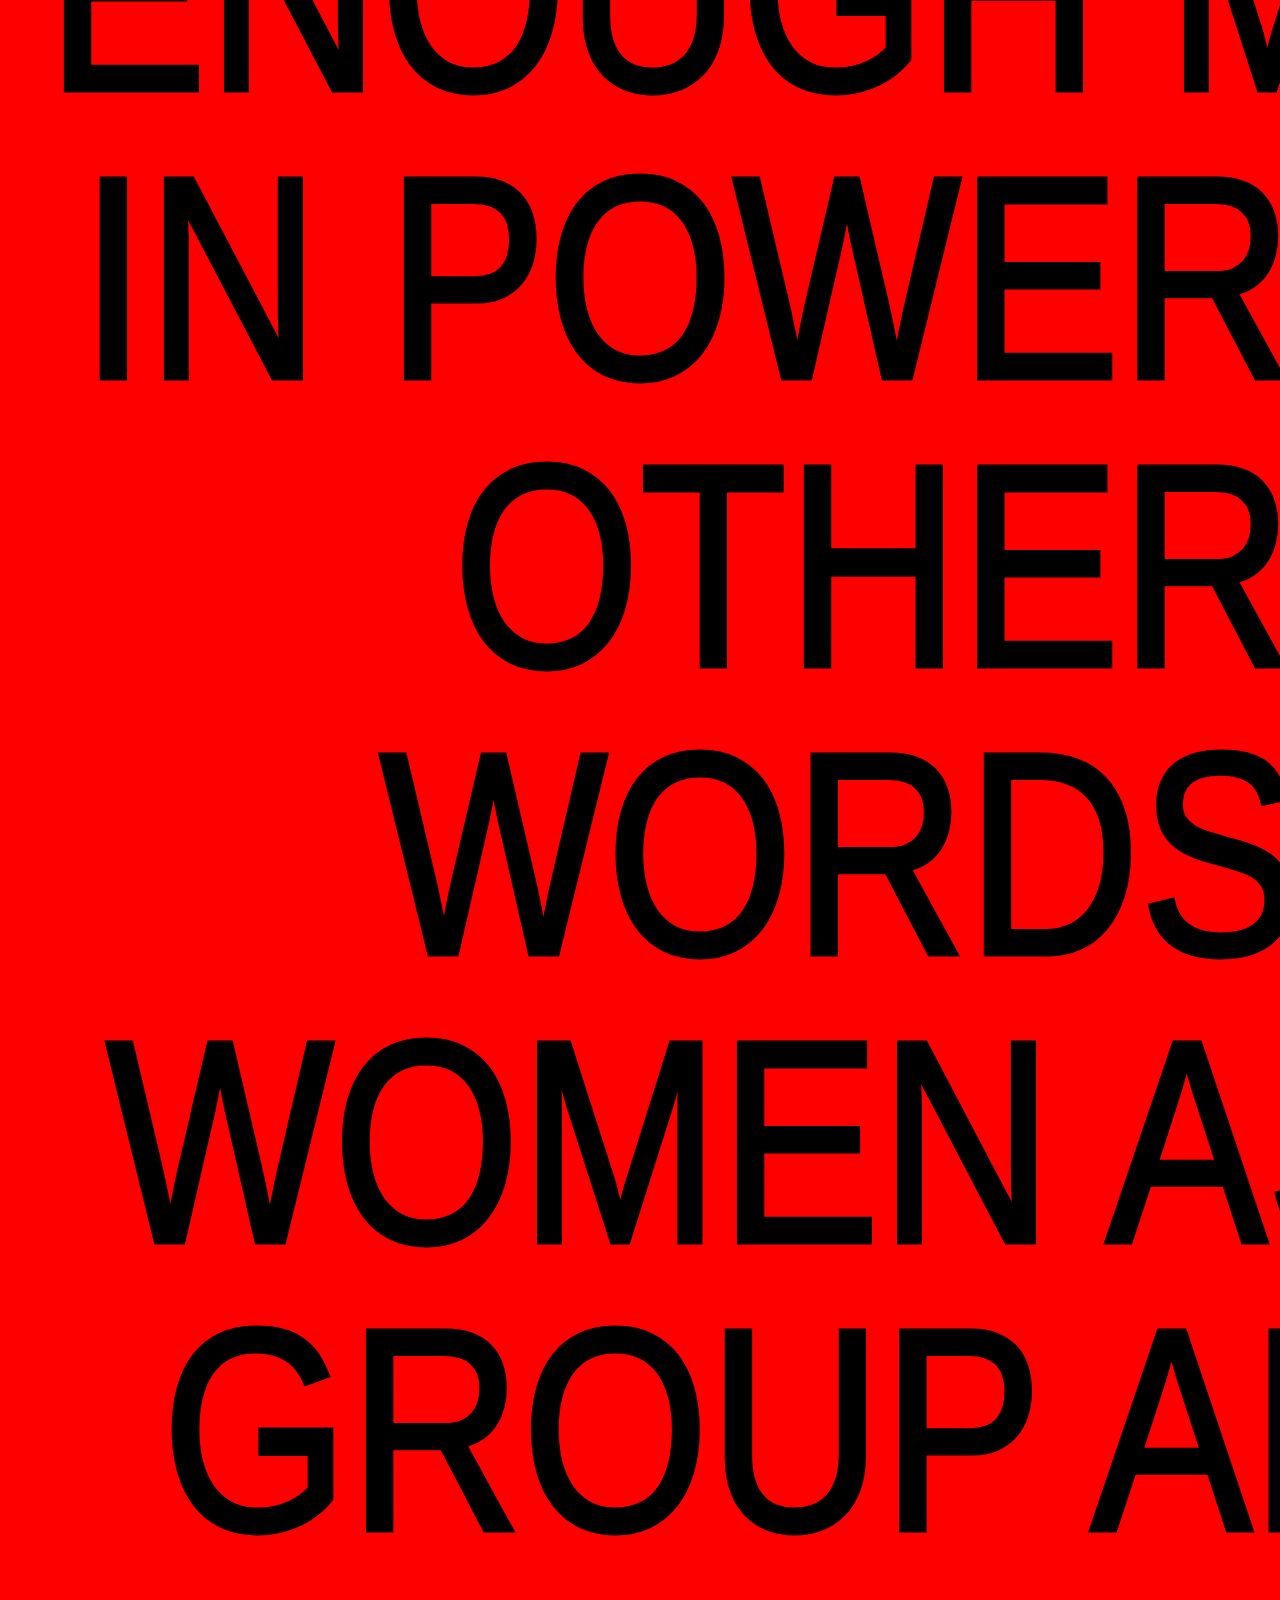
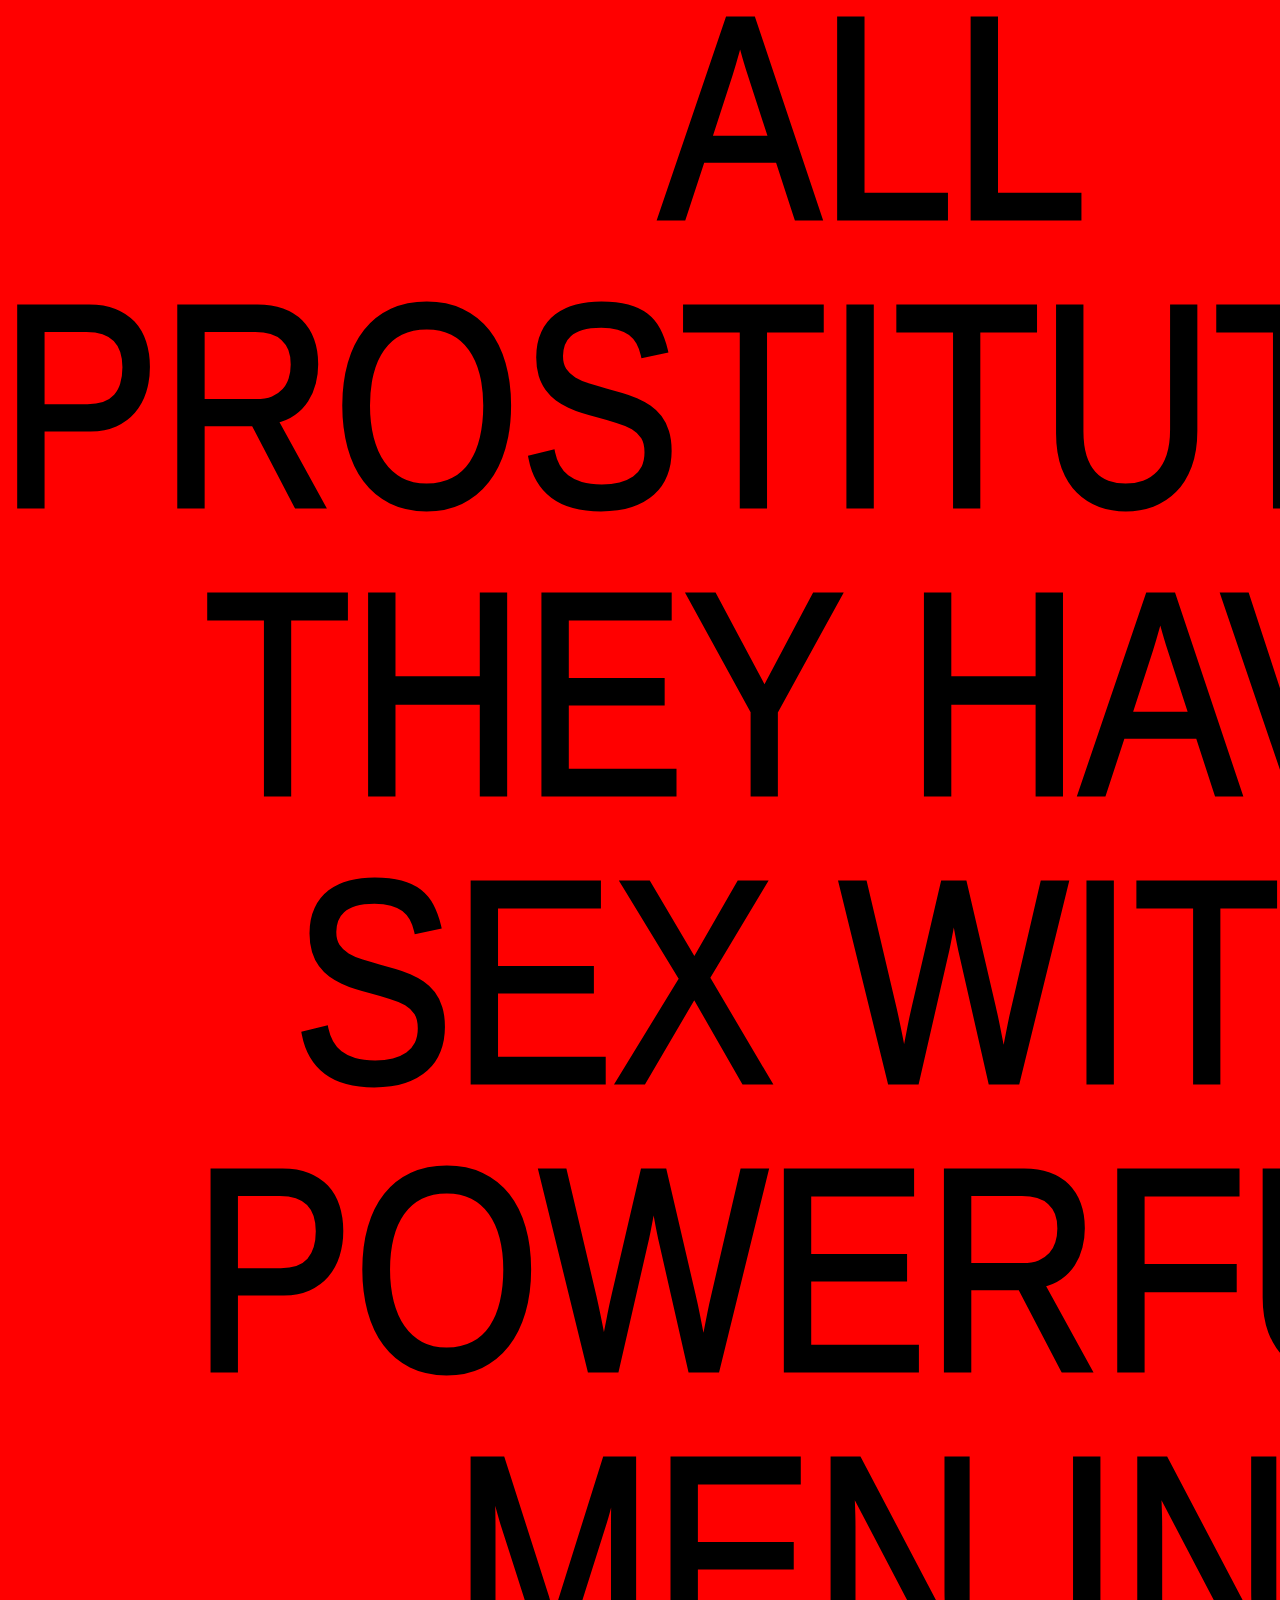
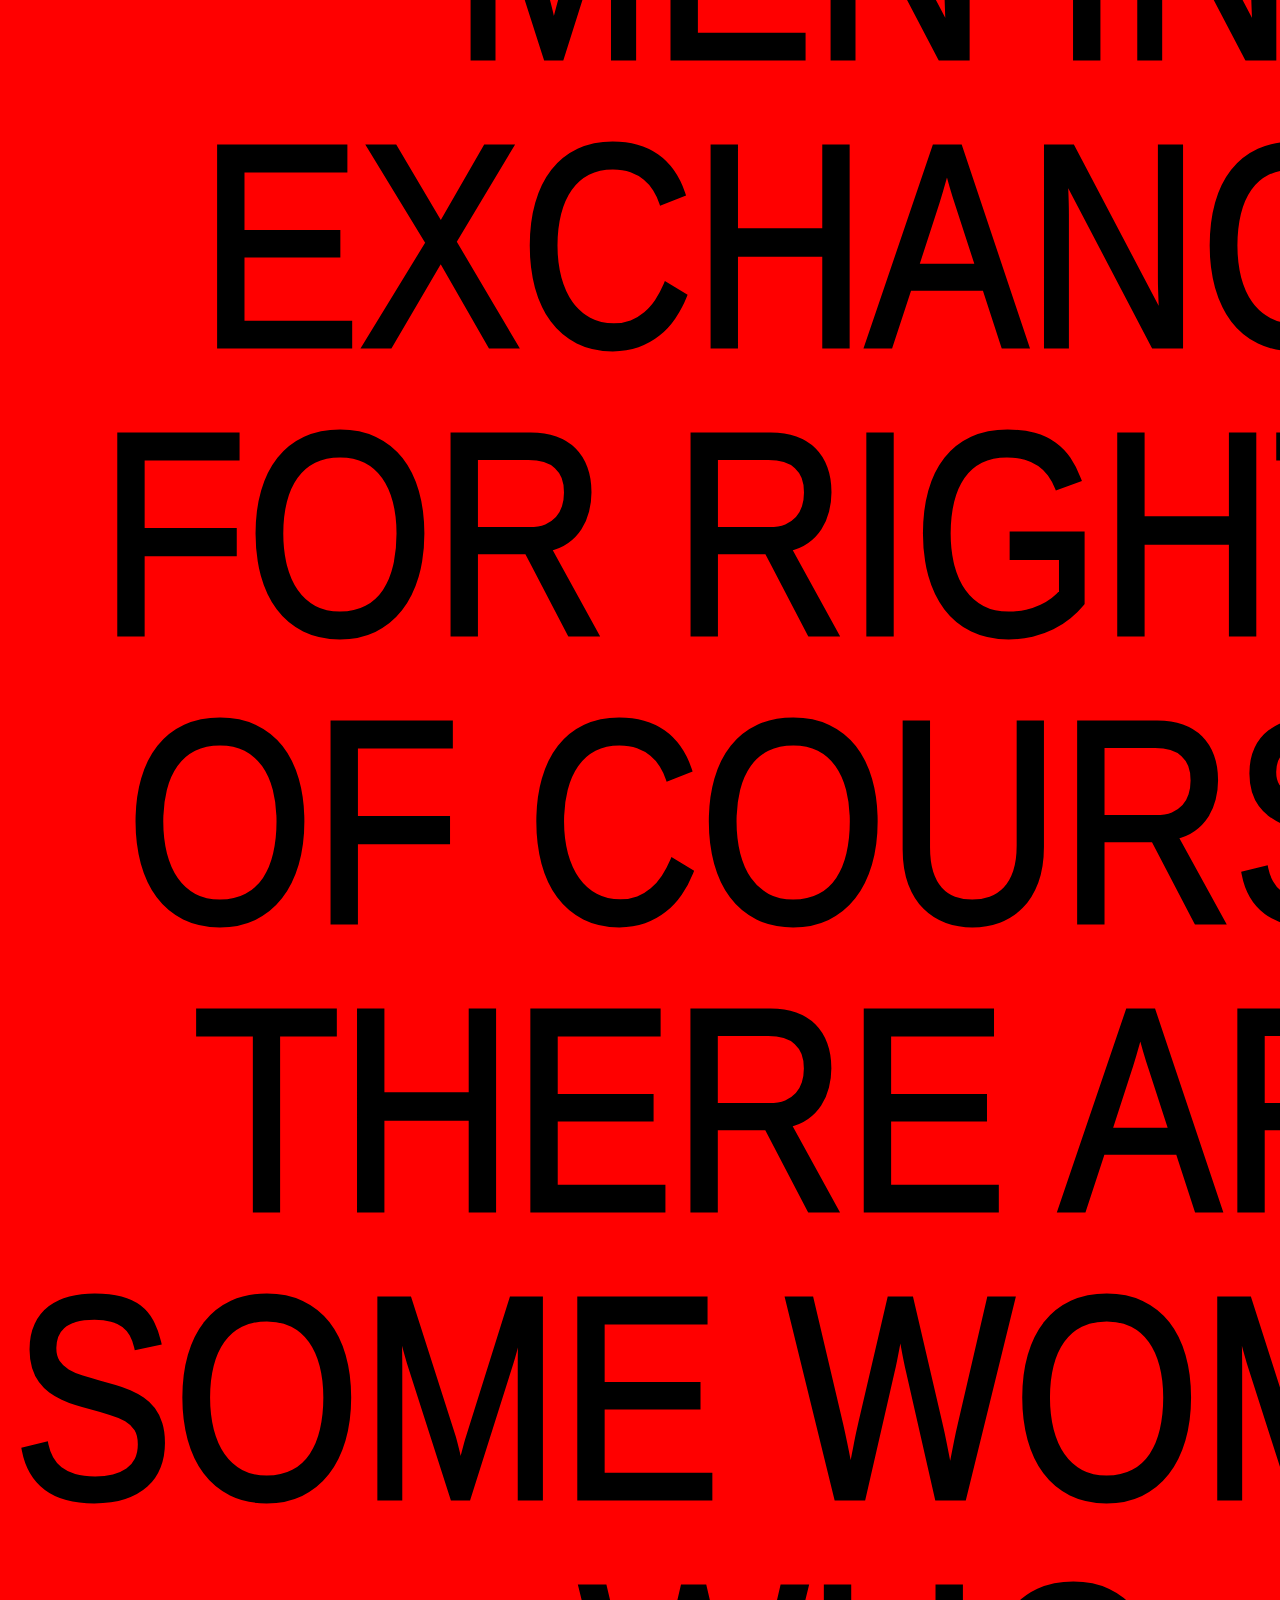
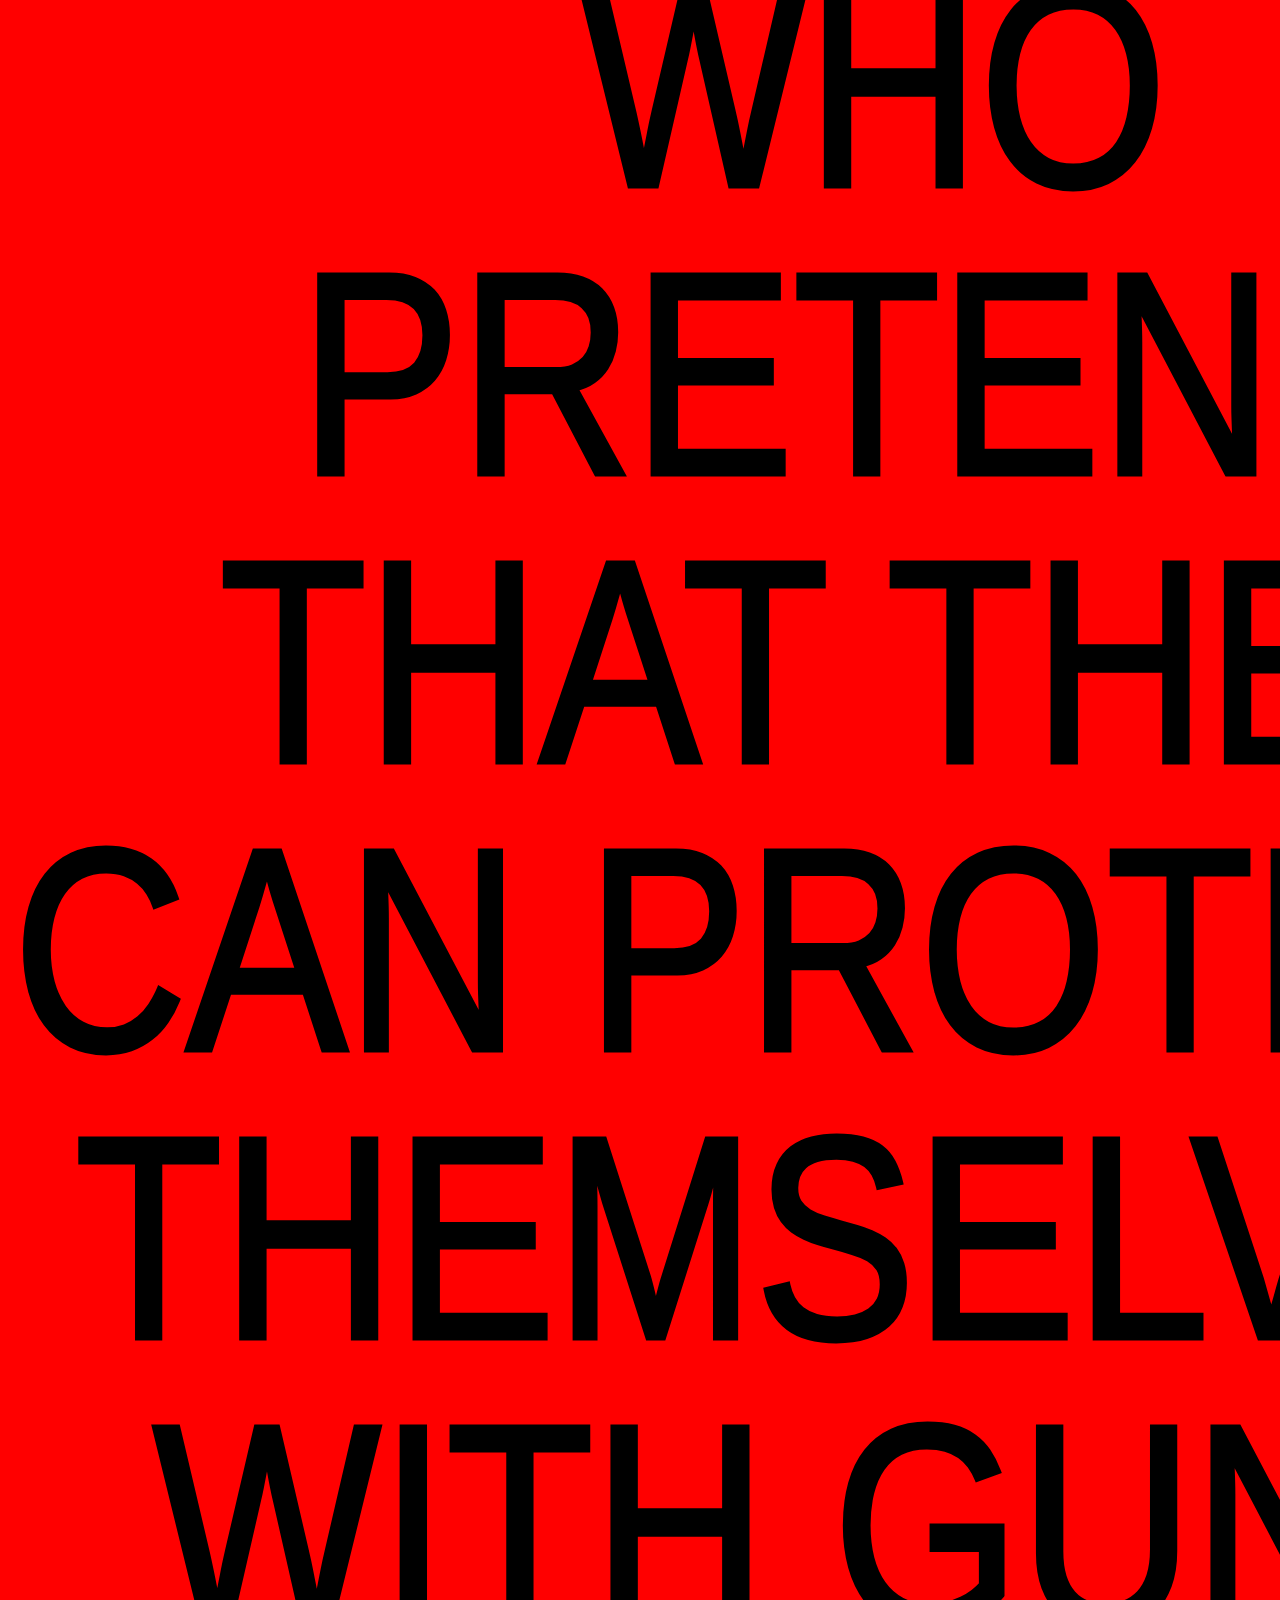
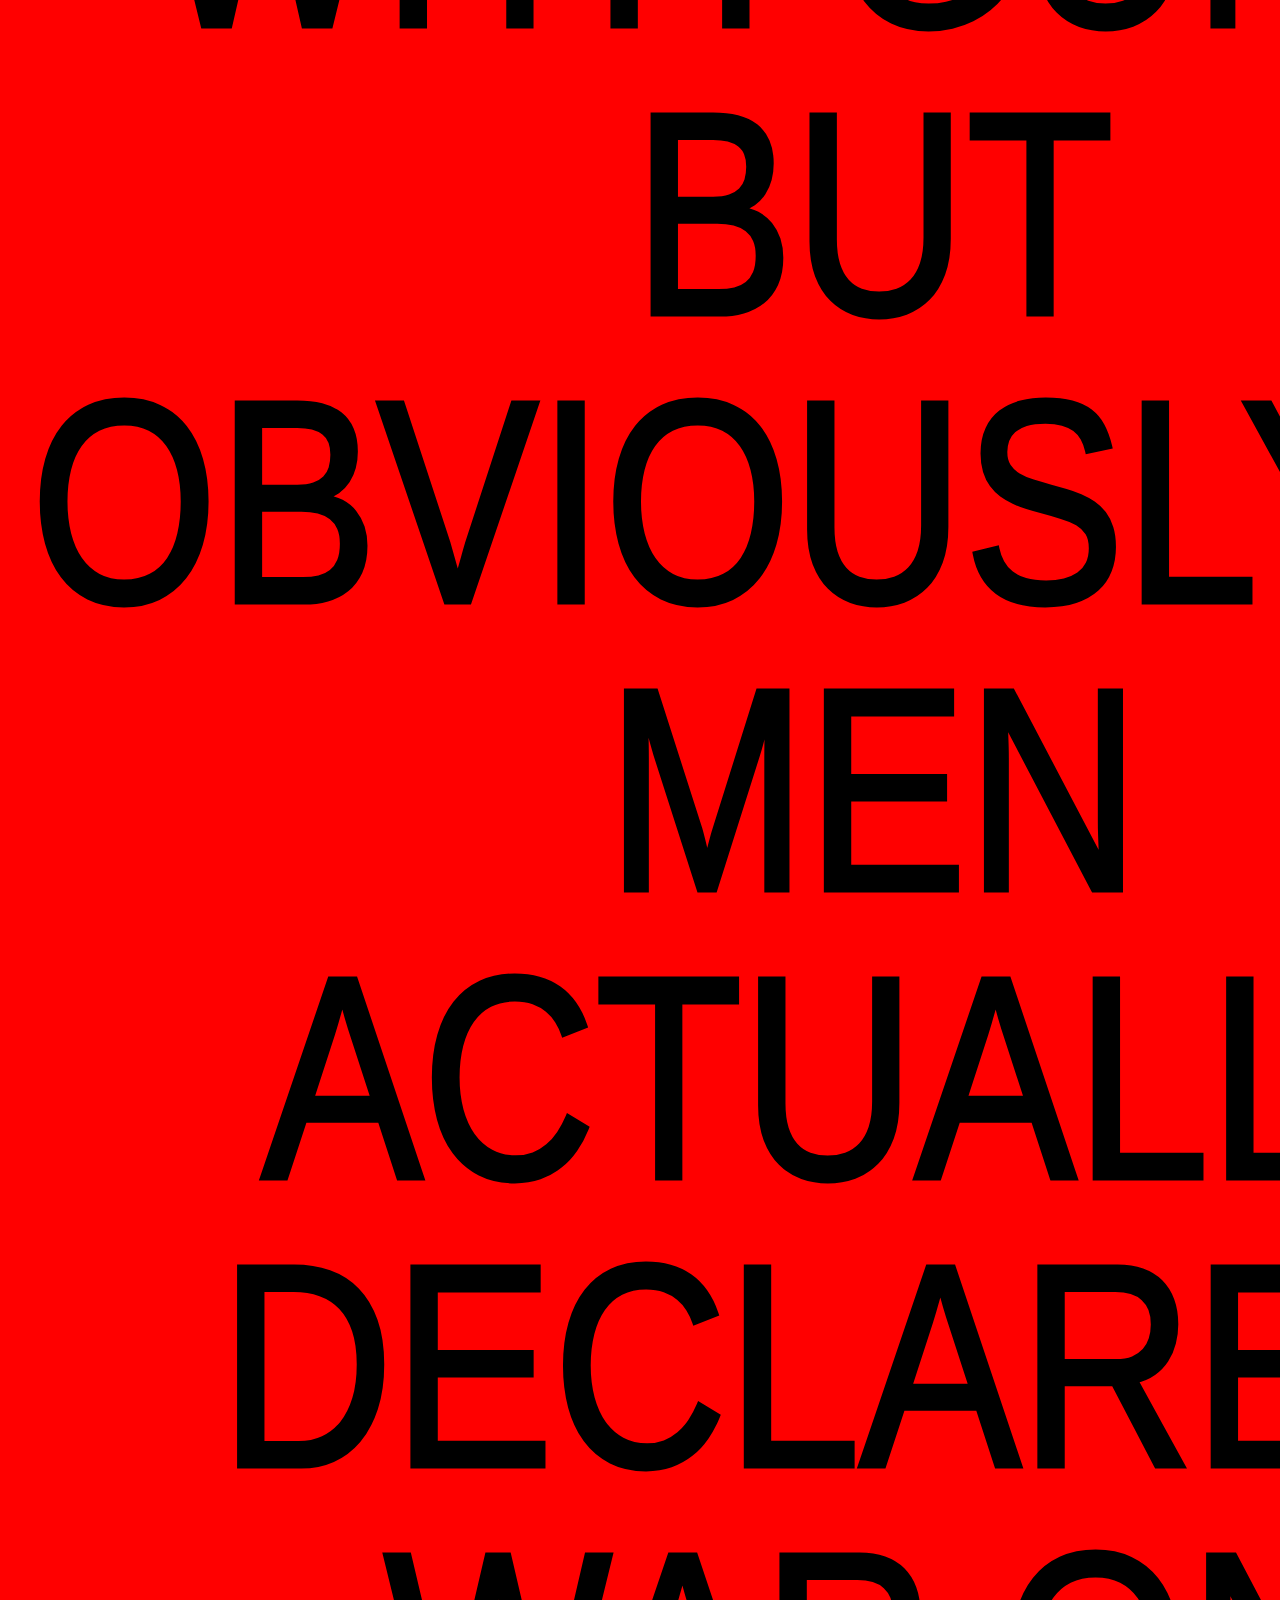
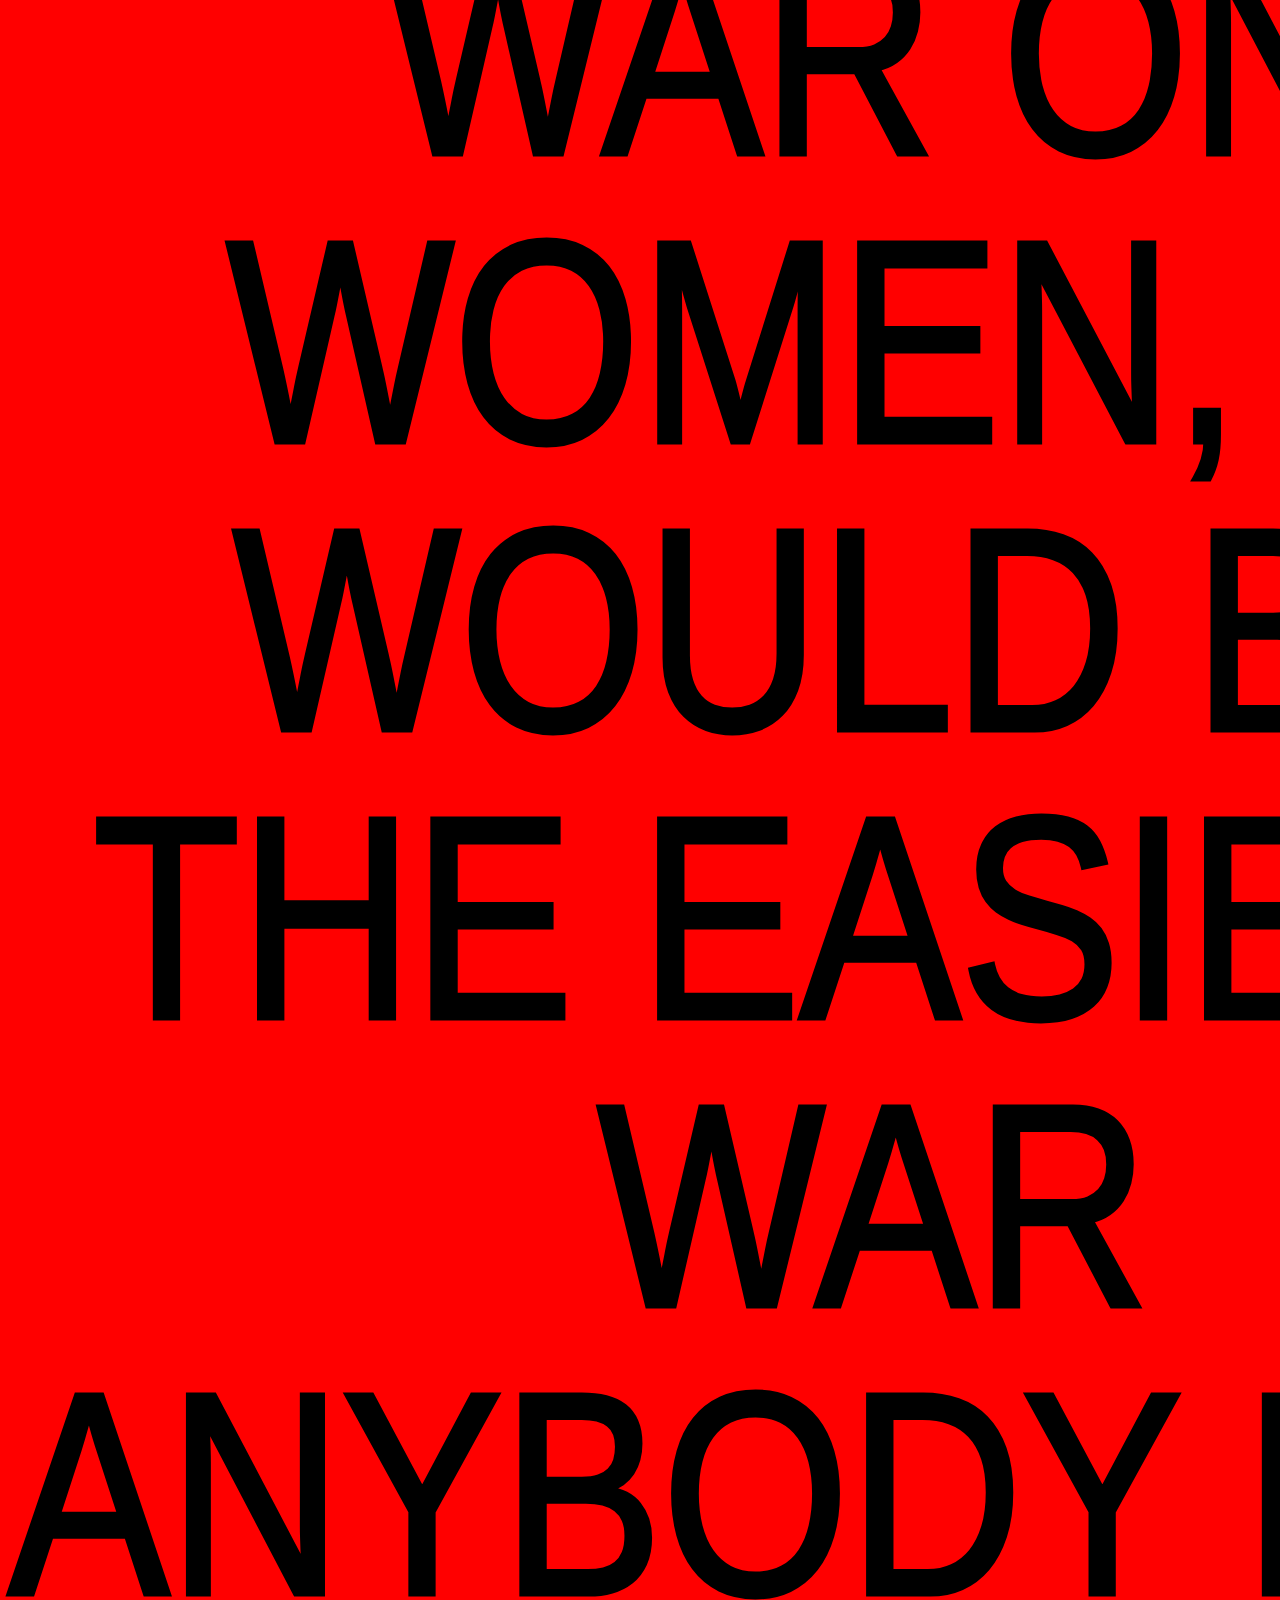
<file: censuraa2.html>
<!DOCTYPE html>
<html lang="es">
<head>
    <meta charset="UTF-8">
    <meta name="viewport" content="width=device-width, initial-scale=1.0, user-scalable=yes">
    <title>cnsura2</title>
    <link rel="stylesheet" href="censura2.css">
</head>
<body>
    <main>
        

        <div class="texto-centrado">
what is the minimum percentage of men women have to have sex with to retain their rights and not be raped? As we all know, women do not actually have rights. Men just allow them to do things so long as women have sex with enough men in power. In other words, women as a group are all prostitutes. They have sex with powerful men in exchange for rights. Of course, there are some women who pretend that they can protect themselves with guns, but obviously, if men actually declared war on women, it would be the easiest war anybody has ever won.        </div>


         <div id="carruselAutomatico" 
            class="imagenes-fijas" 
            data-imagenes='["img/pp1.png","img/pp2.png","img/pp3.png","img/pp4.png","img/pp5.png","img/pp6.png"]'>
        </div>


        
    </main>

    
    <script src="imgtiempolnto.js"></script>

    <script>
        // Función que se ejecuta cada vez que el usuario hace scroll
window.addEventListener('scroll', function() {
    // Altura total de la página (incluyendo contenido no visible)
    const alturaTotal = document.documentElement.scrollHeight;
    // Altura visible de la ventana
    const alturaVisible = window.innerHeight;
    // Cuánto se ha desplazado desde arriba
    const desplazamiento = window.scrollY;

    // Si el scroll ha llegado al fondo (con un pequeño margen de 5px)
    if (desplazamiento + alturaVisible >= alturaTotal - 5) {
        // Cambia 'otra-pagina.html' por la URL deseada
        window.location.href = 'triste.html';
    }
});


    </script>

</body>
</html>
</file>
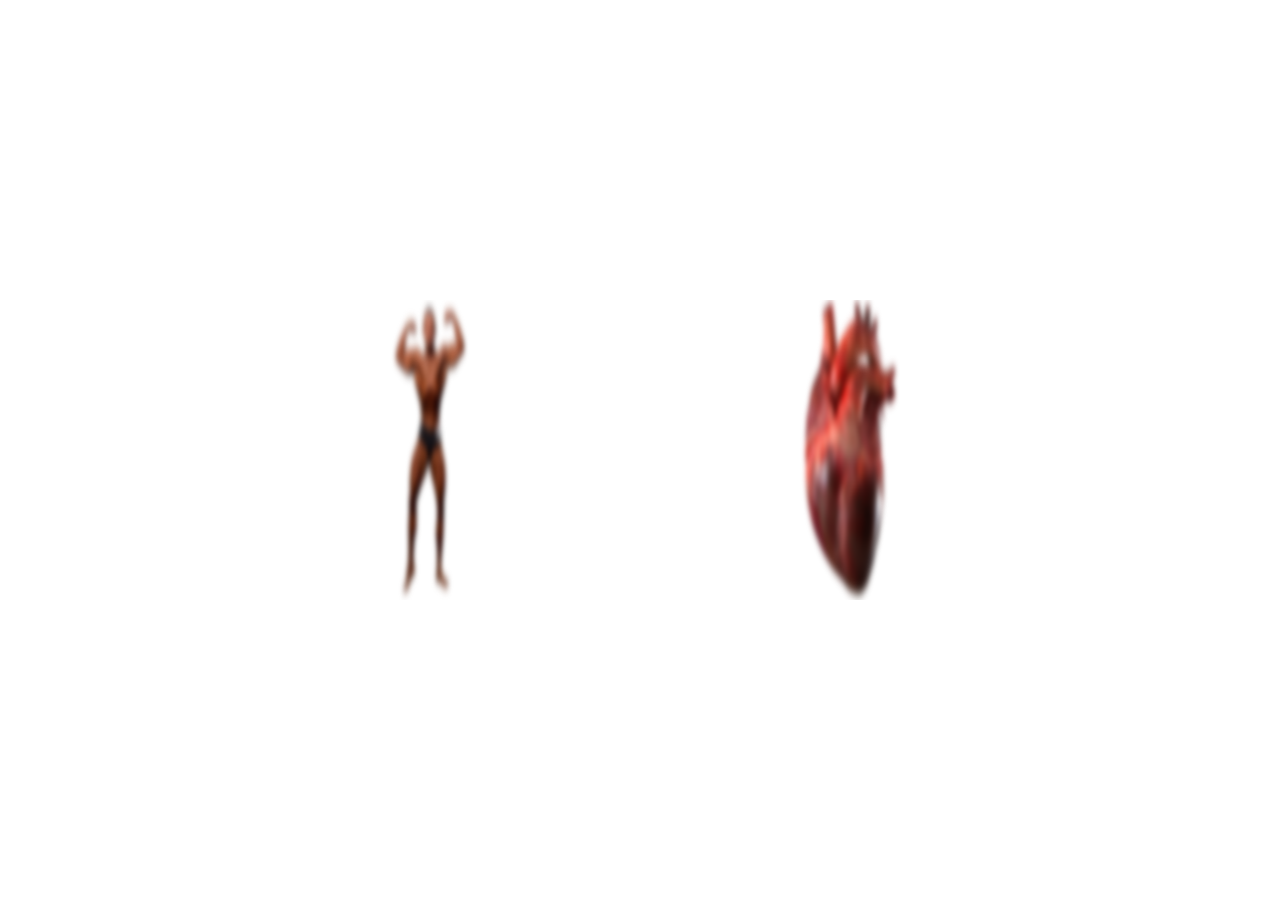
<file: esco.html>
<html lang="es">
<head>
    <meta charset="UTF-8">
    <meta name="viewport" content="width=device-width, initial-scale=1.0">
    <title>Menú - Elige tu destino</title>
    <link rel="stylesheet" href="esco.css">
</head>

<body id="bodyMenu">

    <div class="menu">
         <!-- 
        <a href="pagina1.html" data-video="videos/fondo1.mp4">
            <img src="img/esco1.png" alt="Opción 1">
        </a>
        -->
        <a href="looksmax.html" data-video="videos/fondo2.mp4">
            <img src="img/esco2.png" alt="Opción 2">
        </a>
        <a href="ser.html" data-video="videos/fondo3.mp4">
            <img src="img/esco4.png" alt="Opción 3">
        </a>
        <!-- 
        <a href="pagina4.html" data-video="videos/fondo4.mp4">
            <img src="img/esco3.png" alt="Opción 4">
        </a>
        -->
    </div>

     <script src="esco.js"></script>


    </body>
</html>
</file>
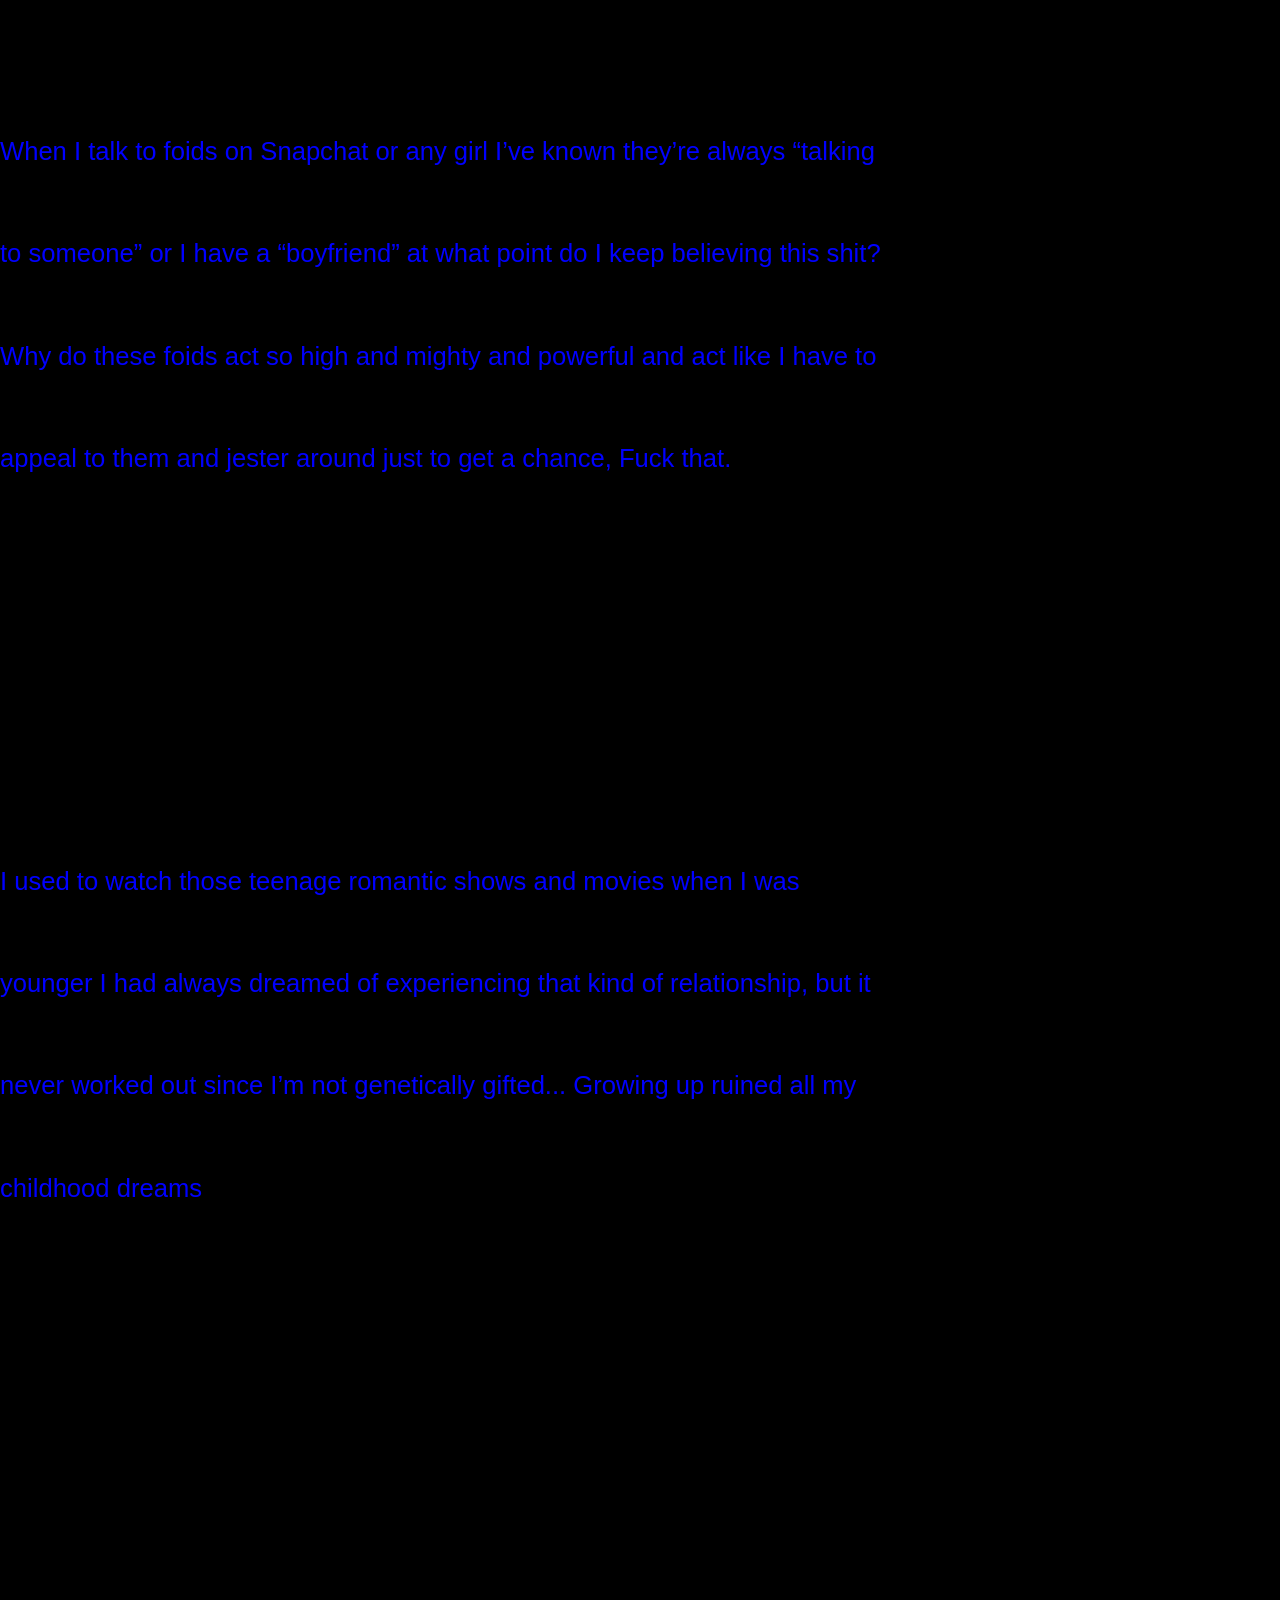
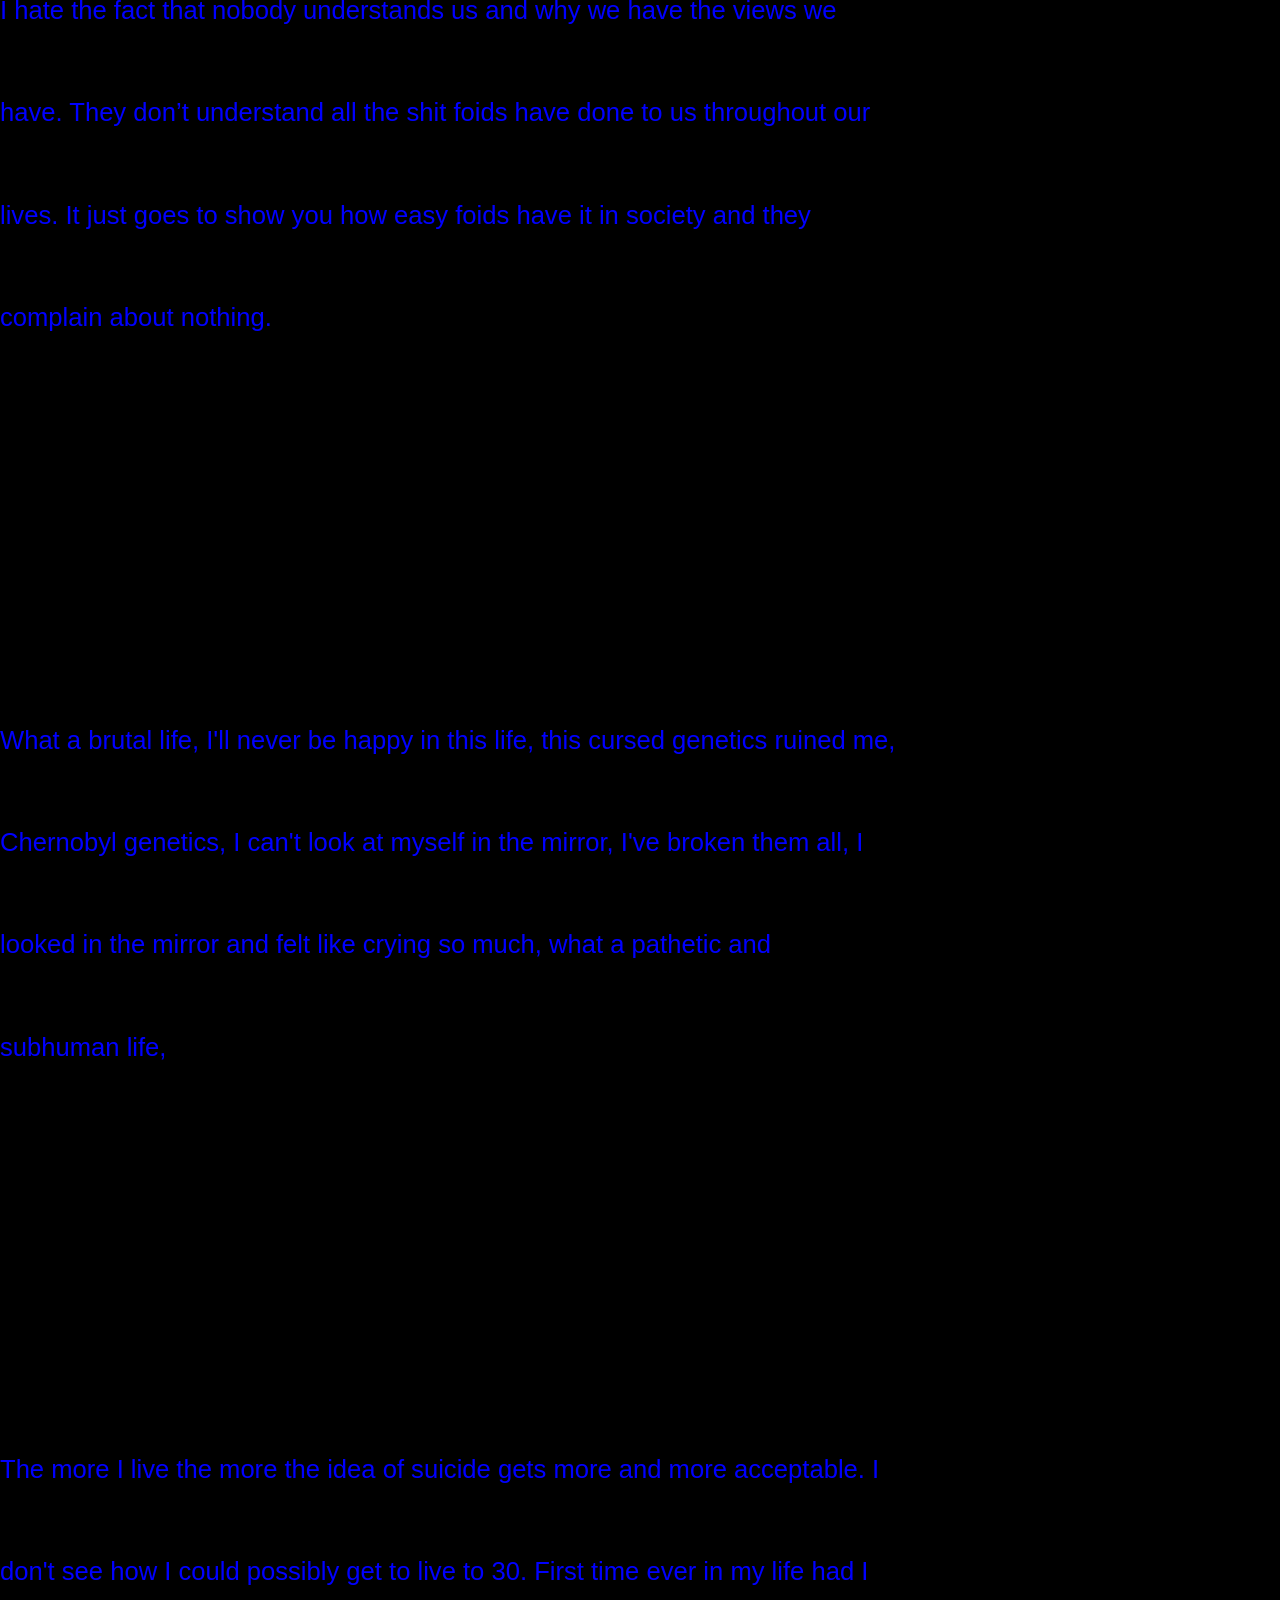
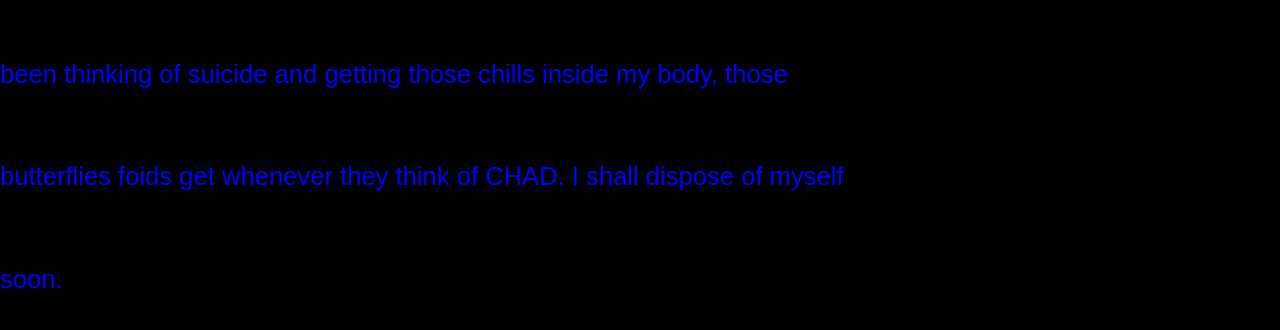
<file: looksmax.html>
<!DOCTYPE html>
<html lang="es">

<head>
    <meta charset="UTF-8">
    <meta name="viewport" content="width=device-width, initial-scale=1.0, user-scalable=yes">
    <title>cnsura</title>
    <link rel="stylesheet" href="looksmax.css">
</head>

<body>
    <main>


        <!-- 
            Contenedor principal.
            IMPORTANTE: El atributo data-textos contiene un array JSON con los textos.
            Puedes usar comillas dobles dentro de las simples exteriores.
            Si el texto tiene comillas, escápalas con \"
        -->
        <div id="textoDinamico" class="texto-variable" data-textos='[
                "“Why do these guys care so much about looks? Isn’t that what girls do? Guys just have to be confident! Girls are less visual and care way more about personality than looks.”This is a lie, a blatant one at that. You see, what dating coaches try to do is twist reality to fit their needs. “Girls aren’t visually stimulated, so you have to have a good personality blah blah.”What it truly means IS: “Girls only have strong sexual desires for the top 10-20 percent of men, they are more visually pickier than men, who would fuck nearly anything.”Alright, let´s run you through some examples of scenarios where the way you LOOK affects the way girls react. Imagine you are a girl (or if you are, be entirely honest with yourself, what is your very first reaction?)",
                "Masculine facial features are not as polarized as most male gaze copers believe; pronounced eyebrows, jawline and cheekbones are enough to qualify a face as masculine, and plenty of prettyboys show these features. Still, average levels of masculinity are preferred, leaning towards feminine.",
                "If you made a girl laugh today (because you know you have to entertain a girl knowing otherwise she wouldn´t give a shit about you), and you’re ugly, she’ll go home tonight without a lasting thought of you in her mind.",
                "Natty lifting is cope. JFL at spending a decade training optimally to end up as looking like someone that has just ended his first cycle. If you’re serious about Looksmaxing, you,re going to take every shortcut to achieve your goal. Why should I give a shit about roiding? A body halo is required for both female attention and male respect. If you have the body of a prepubescent boy, no one will take you seriously. You’ll be the \"friend\", but never the guy she’s looking for.",
                "If you were hot and said the same joke, she’d be writing about you in her diary, texting her friends about you about how funny you are. She’d stalk your Instagram and try to find out more about you. The shape of your skull is the only difference..."
                
             ]'>
        </div>


        <div id="carruselAutomatico" class="imagenes-fijas"
            data-imagenes='["img/ks1.png","img/ks2.png","img/ks3.png","img/ks4.png","img/ks5.png","img/ks6.png"]'>
        </div>



    </main>

    <script src="textosmouse.js"></script>
    <script src="imgtiempolnto.js"></script>

    <script>
        // Función que se ejecuta cada vez que el usuario hace scroll
        window.addEventListener('scroll', function () {
            // Altura total de la página (incluyendo contenido no visible)
            const alturaTotal = document.documentElement.scrollHeight;
            // Altura visible de la ventana
            const alturaVisible = window.innerHeight;
            // Cuánto se ha desplazado desde arriba
            const desplazamiento = window.scrollY;

            // Si el scroll ha llegado al fondo (con un pequeño margen de 5px)
            if (desplazamiento + alturaVisible >= alturaTotal - 5) {
                // Cambia 'otra-pagina.html' por la URL deseada
                window.location.href = 'triste.html';
            }
        });


    </script>


</body>

</html>
</file>
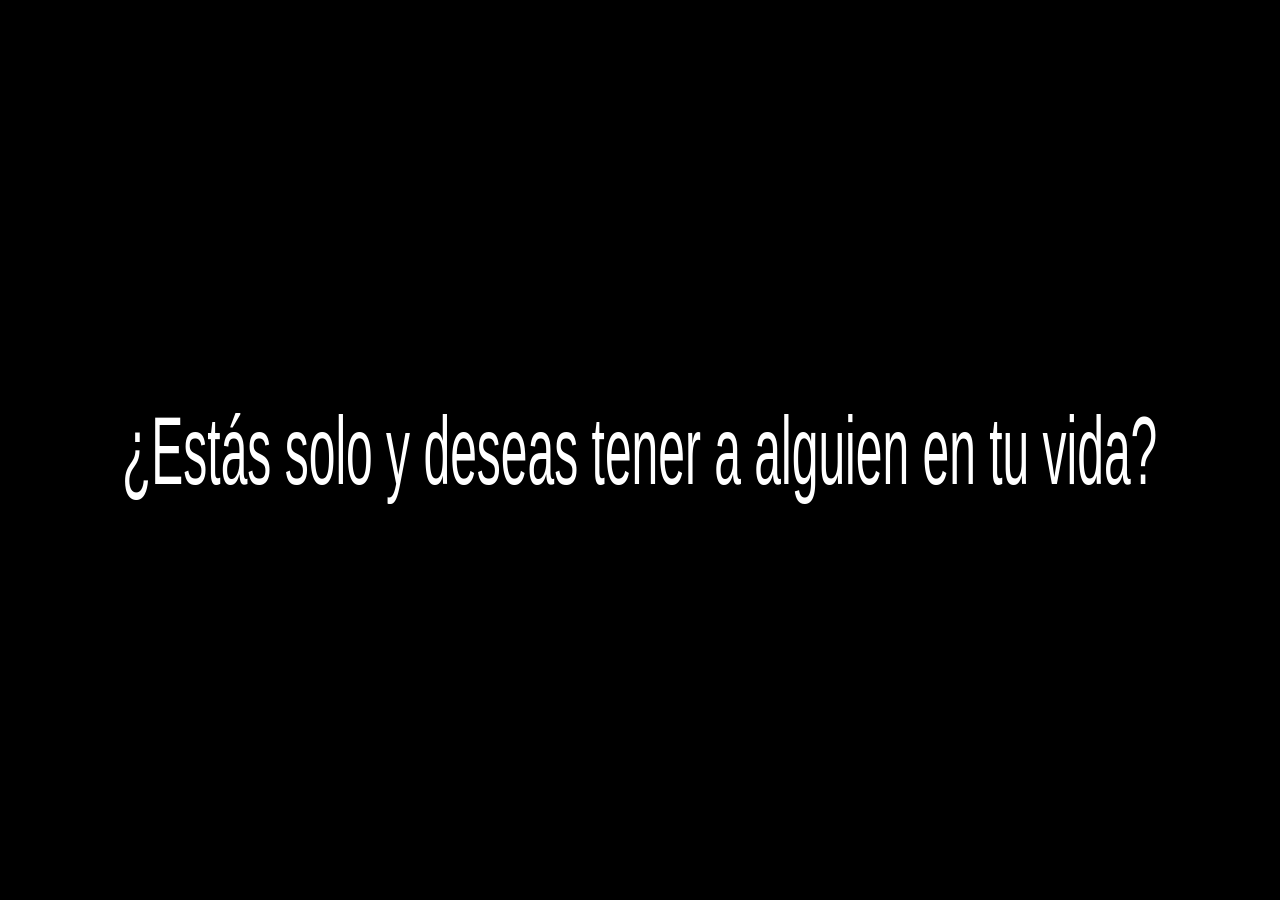
<file: ser.html>
<!DOCTYPE html>
<html lang="es">
<head>
    <meta charset="UTF-8">
    <meta name="viewport" content="width=device-width, initial-scale=1.0">
    <title>2</title>
    <link rel="stylesheet" href="ser.css">
</head>

<body>

    <body>
        
    <div class="contenedor-texto">
        <div id="texto-animado">Cargando...</div>
    </div>

    <div class="img-ser">

        <img src="img/imgtesis9.png" alt="">
       
       
    </div>

    <script>
        const textos = [
            "¿Estás solo y deseas tener a alguien en tu vida?",
            "Es-tu seul et souhaites-tu avoir quelqu’un dans ta vie ?",
            "Are you lonely and wish you had someone in your life?",
            "你感到孤独，希望生活中有人陪伴吗？",
            "Você está sozinho e deseja ter alguém na sua vida?"

        ];
    let idx = 0;
        const elemento = document.getElementById("texto-animado");
        elemento.innerHTML = textos[0];
        
        elemento.addEventListener("click", () => {
            window.location.href = "censura.html";
        });
        
        function cambiar() {
            idx = (idx + 1) % textos.length;
            elemento.innerHTML = textos[idx];
        }
        
        setInterval(cambiar, 2000);
        
        elemento.addEventListener("mouseenter", () => {
            elemento.classList.add("con-hover");
            document.body.classList.add("fondo-oscuro");
        });
        elemento.addEventListener("mouseleave", () => {
            elemento.classList.remove("con-hover");
            document.body.classList.remove("fondo-oscuro");
        });
    </script>
</body>
</html>
</file>
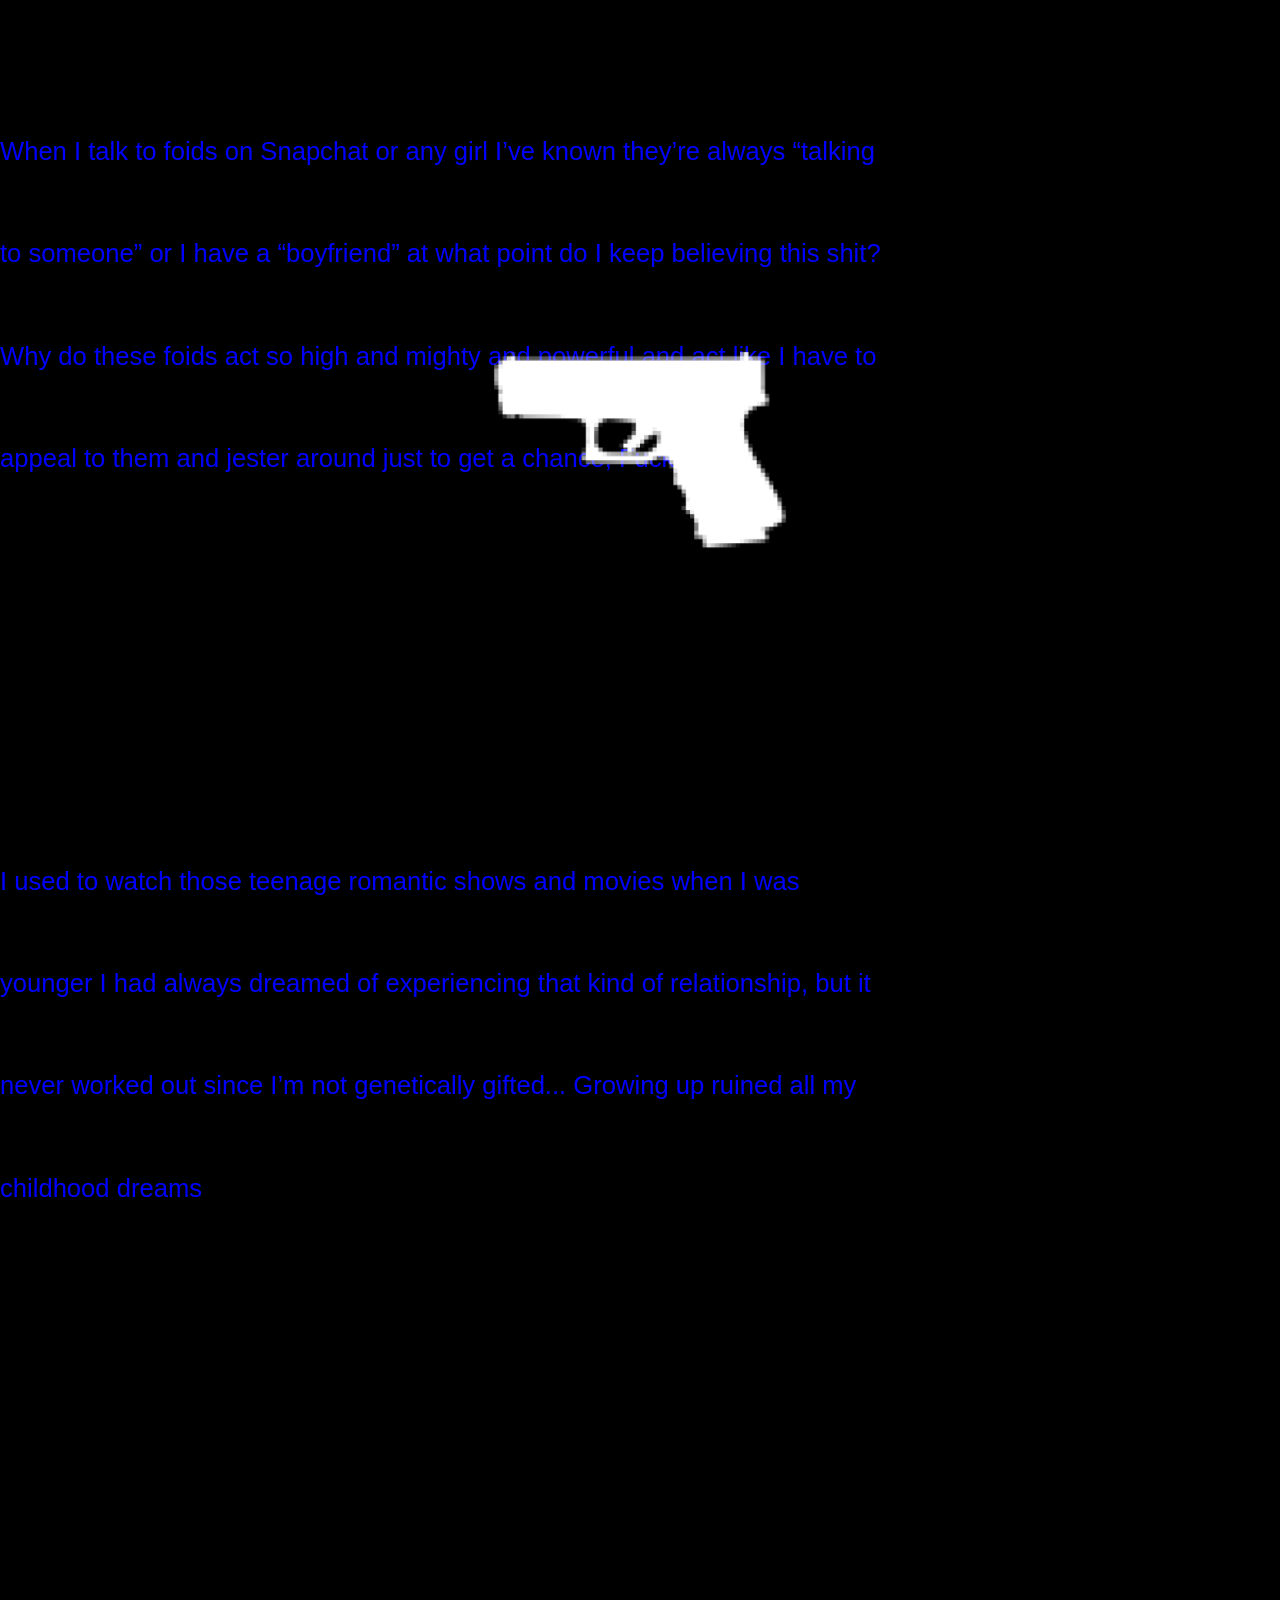
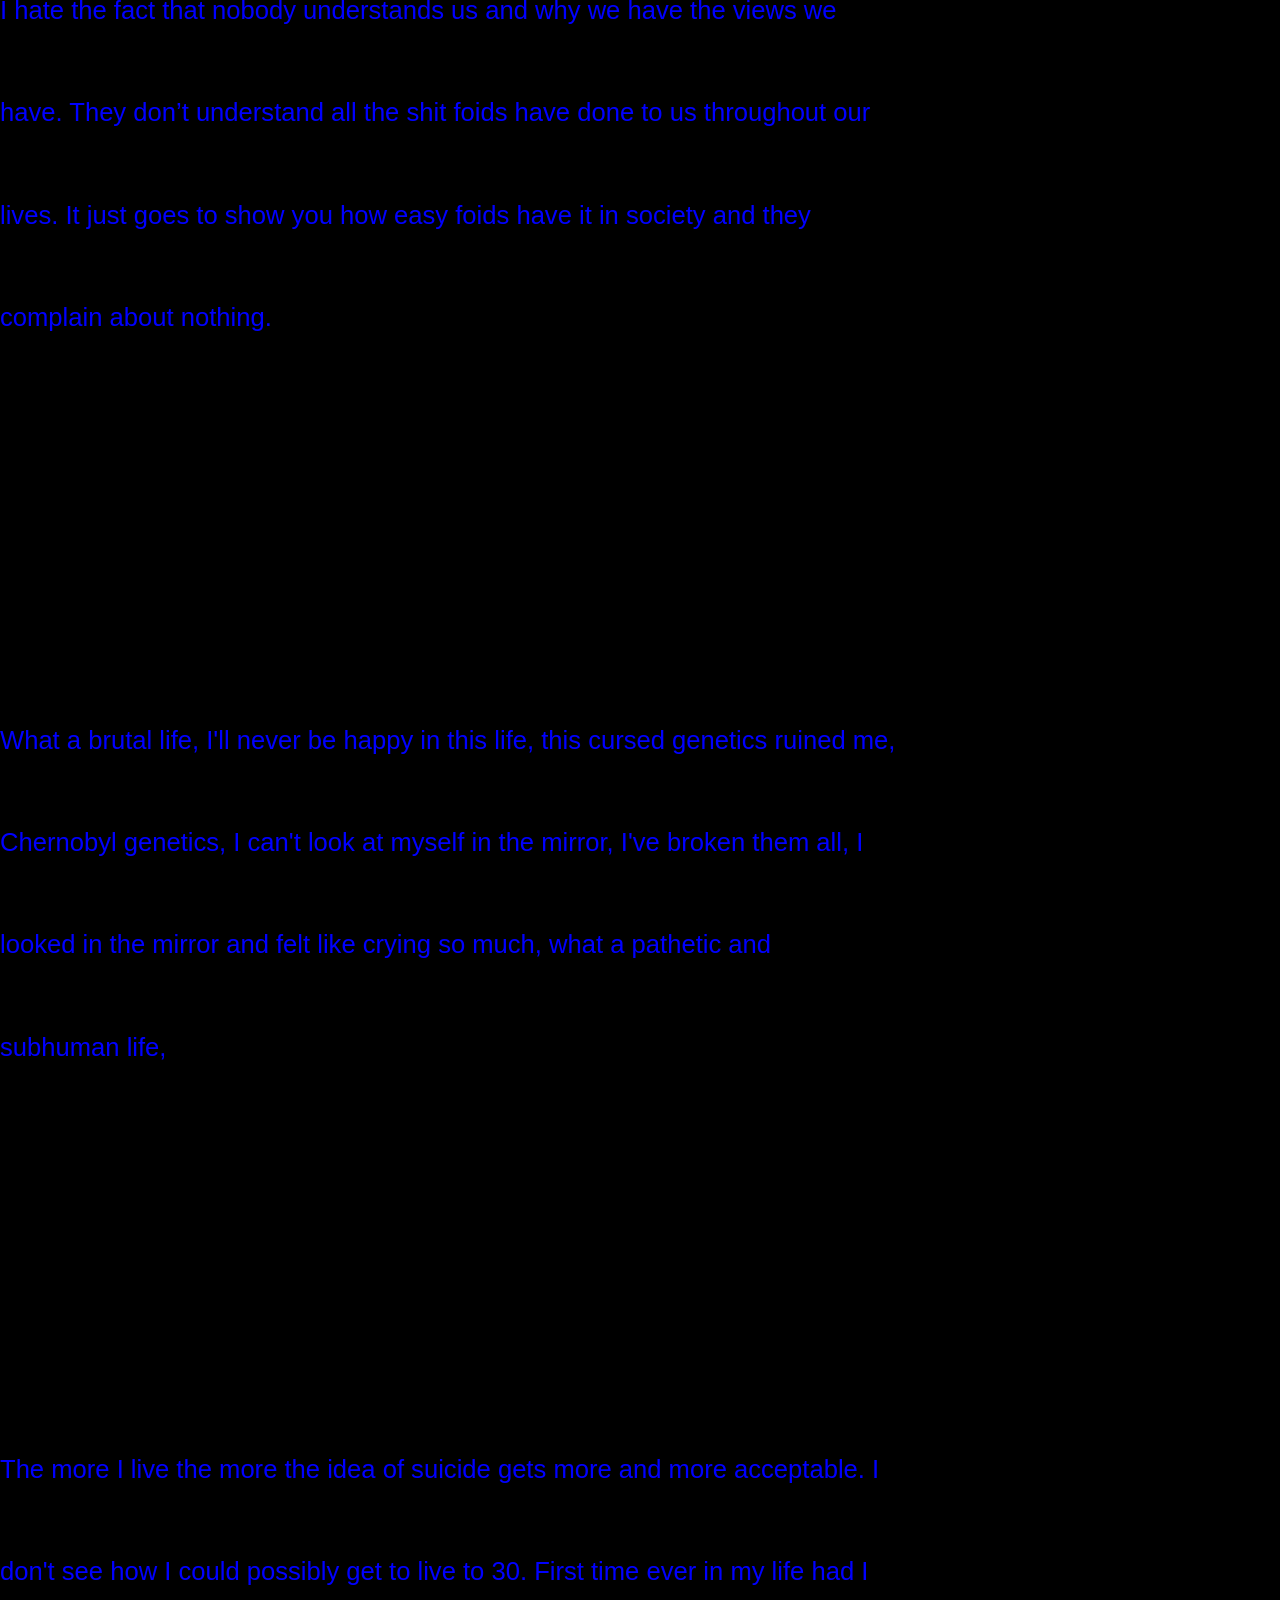
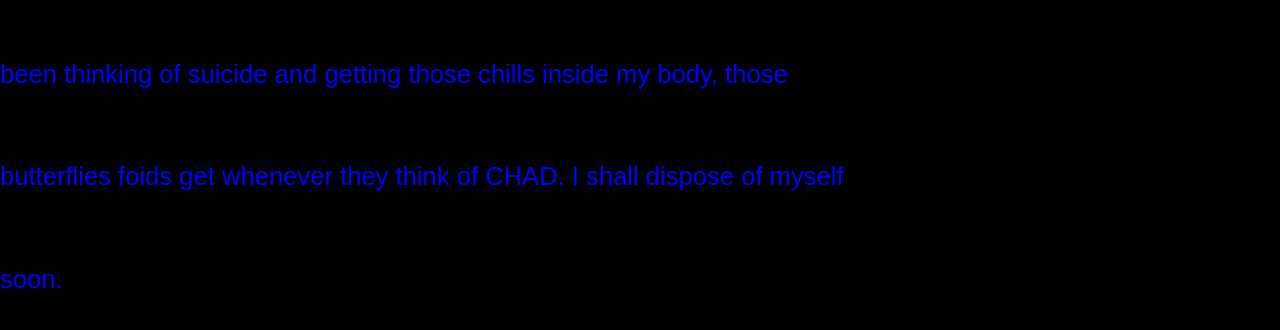
<file: triste.html>
<!DOCTYPE html>
<html lang="es">

<head>
    <meta charset="UTF-8">
    <meta name="viewport" content="width=device-width, initial-scale=1.0, user-scalable=yes">
    <title>triste</title>

    <style>
        * {
            margin: 0;
            padding: 0;
            box-sizing: border-box;
        }

        body {
            font-family: 'Arial Narrow', Arial, sans-serif;
            font-size: 4rem;
            line-height: 0.7;
            color: rgb(255, 255, 255);
            background: rgb(0, 0, 0);
            min-height: 100vh;
            display: flex;
            justify-content: left;

            /*align-items: center;
             padding: 2rem; */
        }

        .texto-centrado {
            display: flex;
            flex-direction: column;
            justify-content: left;
            /* centra horizontalmente */
            /*align-items: center; */
            z-index: 1;
            /* centra verticalmente */
            height: 100vh;
            /* ocupa toda la altura de la ventana */
            text-align: left;
            /* por si el texto ocupa varias líneas */
            font-family: 'Arial Narrow', Arial, sans-serif;
            font-size: 1.6rem;
            color: rgb(0, 0, 255);


            transform: scaleY(1);
            /* opcional, para ver el contraste */

            margin-right: 30%;
            margin-top: 100px;
        }

        .texto-centrado p {
            margin-bottom: 20rem;
            /* espacio entre los dos párrafos */
            line-height: 4;
            /* altura de línea más legible (antes 3 era enorme) */
        }

        /* Video de fondo fijo */
        .bg-video {
            position: fixed;
            top: 0;
            left: 0;
            width: 100%;
            height: 100%;
            object-fit: cover;
            z-index: 1;
            pointer-events: none;
        }

        /* Contenedor de la imagen final (inicialmente oculta) */
        .imagen-overlay {
            position: fixed;
            top: 0;
            left: 0;
            width: 100%;
            height: 100%;
            display: none;
            justify-content: center;
            align-items: center;
            text-align: center;
            z-index: 10;
            /* separación del texto anterior */
        }

        /* Contenedor de la imagen */
        .imagen-overlay .contenido-imagen {
            text-align: center;
        }

        .imagen-overlay img {
            width: 300px;
            /* ajusta a tu gusto */
            height: auto;
            border-radius: 20px;
            transition: transform 0.2s;
            cursor: pointer;
        }

        .imagen-overlay img:hover {
            transform: scale(1);
        }

        .imagen-final a {
            display: inline-block;
            line-height: 0;
        }

        .imagen-final img {
            width: 250px;
            /* o el tamaño que quieras */
            height: auto;
            transition: transform 0.2s ease;
            cursor: pointer;
        }

        .imagen-final img:hover {
            transform: scale(1.05);
        }
    </style>

</head>

<body>
    <main>


        <div class="texto-centrado">
            <p>
                When I talk to foids on Snapchat or any girl I’ve known they’re always “talking to someone” or I have a
                “boyfriend” at what point do I keep believing this shit? Why do these foids act so high and mighty and
                powerful and act like I have to appeal to them and jester around just to get a chance, Fuck that.
            </p>

            <p>
                I used to watch those teenage romantic shows and movies when I was younger I had always dreamed of
                experiencing that kind of relationship, but it never worked out since I’m not genetically gifted...
                Growing up ruined all my childhood dreams
            </p>

            <p>
                I hate the fact that nobody understands us and why we have the views we have. They don’t understand all
                the shit foids have done to us throughout our lives. It just goes to show you how easy foids have it in
                society and they complain about nothing.
            </p>

            <p>
                What a brutal life, I'll never be happy in this life, this cursed genetics ruined me, Chernobyl
                genetics, I can't look at myself in the mirror, I've broken them all, I looked in the mirror and felt
                like crying so much, what a pathetic and subhuman life, 
            </p>

            <p>
                The more I live the more the idea of suicide gets more and more acceptable. I don't see how I could
                possibly get to live to 30. First time ever in my life had I been thinking of suicide and getting those
                chills inside my body, those butterflies foids get whenever they think of CHAD. I shall dispose of
                myself soon.
            </p>
        </div>

        <!-- 

        <div id="carruselAutomatico" class="imagenes-fijas"
            data-imagenes='["img/pp1.png","img/pp2.png","img/pp3.png","img/pp4.png","img/pp5.png","img/pp6.png"]'>
        </div>

 -->
        <!-- Video de fondo (sin sonido, se activa con hover de la imagen) -->
        <video id="bgVideo" class="bg-video" autoplay muted loop playsinline></video>


        <!-- Imagen única que aparecerá al final del scroll -->
        <div id="imagenFinalOverlay" class="imagen-overlay">
            <div class="contenido-imagen">
            <a href="revolu.html" id="enlaceImagen" data-video="videos/tiro.mp4">
                <img src="img/imgtesis3.png" alt="Imagen final">
            </a>
            </div>
        </div>

    </main>


    <script src="imgtiempolnto.js"></script>

    <script>
    (function() {
        const video = document.getElementById('bgVideo');
        const overlay = document.getElementById('imagenFinalOverlay');
        const enlace = document.getElementById('enlaceImagen');
        const indicador = document.getElementById('indicadorScroll');
        let videoActual = '';
        let yaMostrado = false;

        if (!enlace || !overlay) return;

        const videoSrc = enlace.getAttribute('data-video');

        // Al pasar el mouse sobre la imagen, cambia el video de fondo
        enlace.addEventListener('mouseenter', () => {
            if (videoSrc && videoSrc !== videoActual) {
                videoActual = videoSrc;
                video.src = videoSrc;
                video.play().catch(e => console.log("autoplay", e));
            }
        });

        // Al salir, puedes limpiar el video o dejarlo (opcional)
        enlace.addEventListener('mouseleave', () => {
            // video.pause();  // si quieres que se pause al salir
            // video.src = ''; // si quieres que se borre
        });

        // Función que detecta final del scroll
        function checkScrollEnd() {
            if (yaMostrado) return;
            const alturaTotal = document.documentElement.scrollHeight;
            const alturaVisible = window.innerHeight;
            const desplazamiento = window.scrollY;

            // Si llegó al fondo (con 5px de margen)
            if (desplazamiento + alturaVisible >= alturaTotal - 5) {
                yaMostrado = true;
                overlay.style.display = 'flex';
                if (indicador) indicador.innerHTML = '✅ Haz clic en la imagen para continuar ✅';
                // Opcional: scroll suave hasta el overlay (pero está fijo, no hace falta)
            }
        }

        window.addEventListener('scroll', checkScrollEnd);
        window.addEventListener('load', checkScrollEnd);
    })();
</script>

</body>

</html>
</file>
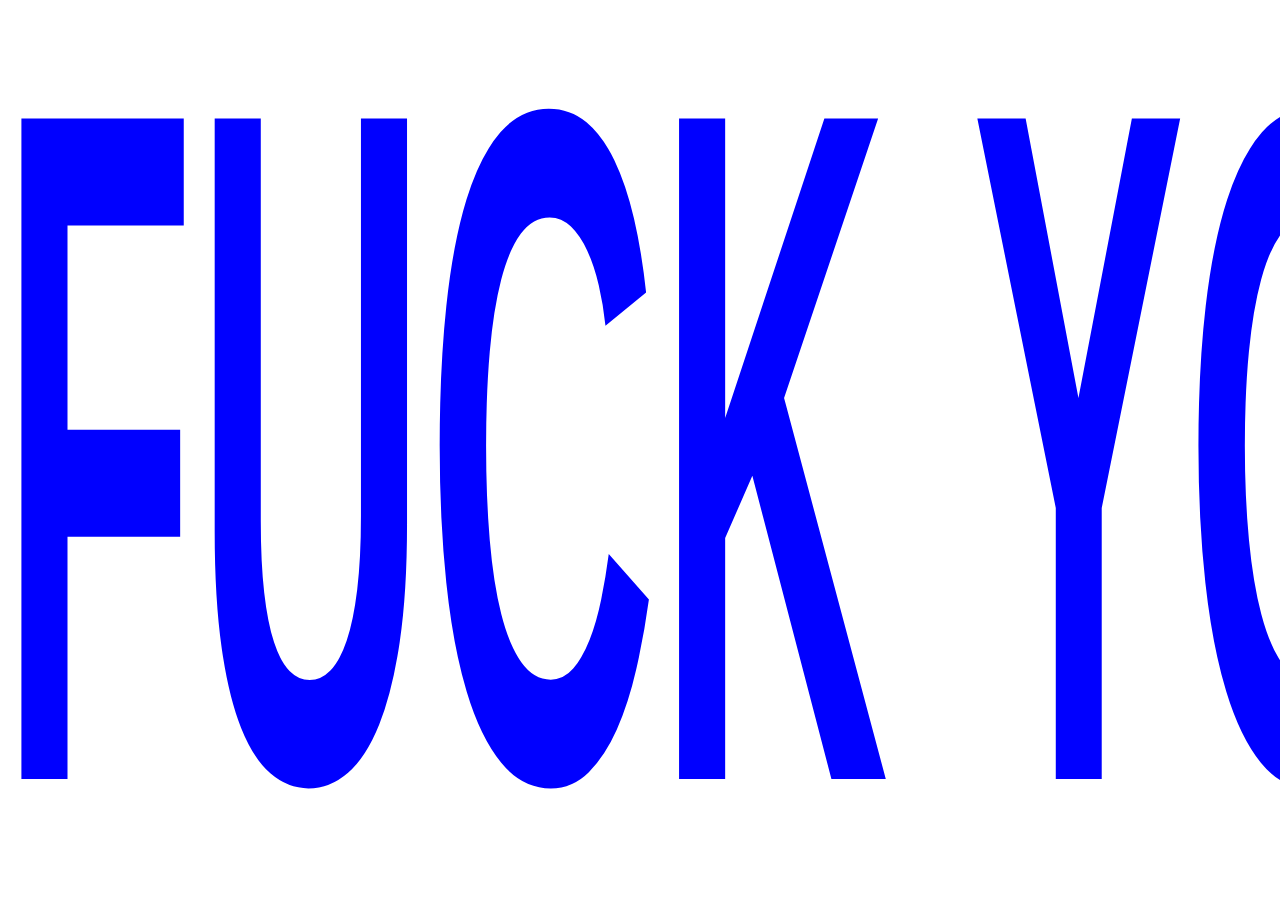
<file: videos1.html>
<!DOCTYPE html>
<html lang="es">
<head>
    <meta charset="UTF-8">
    <meta name="viewport" content="width=device-width, initial-scale=1.0, user-scalable=no">
    <title>Tesis - Videos interactivos sin fade</title>
    <link rel="stylesheet" href="stylevideos1.css">
</head>
<body>

    <div class="video-container" id="videoContainer"></div>
 <!--
    <div class="fondo-marquee"></div> -->

    <div class="texto-marquee">
         <div class="marquee-contenido">
            <span>
                FUCK YOUR LAZY HABITS, FUCK YOUR ENDLESS VIDEOGAMES, FUCK YOUR BLUE-PILLED FRIENDS, FUCK YOUR SHITTY ONEITIS, FUCK YOUR “CRIPPLING ANXIETY”, FUCK YOUR SHITTY SENSE OF DRESS AND STYLE, FUCK YOUR BAD HYGIENE, FUCK YOUR POOR CHOICE IN FOODS, FUCK YOUR HALF-ASSED WORKOUTS, FUCK YOUR DEAD END JOB, FUCK ALL OF THAT. THIS IS A RESULTS DRIVEN WORLD. GET IT THE FUCK DONE!
            </span>
            <span>
                FUCK YOUR LAZY HABITS, FUCK YOUR ENDLESS VIDEOGAMES, FUCK YOUR BLUE-PILLED FRIENDS, FUCK YOUR SHITTY ONEITIS, FUCK YOUR “CRIPPLING ANXIETY”, FUCK YOUR SHITTY SENSE OF DRESS AND STYLE, FUCK YOUR BAD HYGIENE, FUCK YOUR POOR CHOICE IN FOODS, FUCK YOUR HALF-ASSED WORKOUTS, FUCK YOUR DEAD END JOB, FUCK ALL OF THAT. THIS IS A RESULTS DRIVEN WORLD. GET IT THE FUCK DONE!
            </span>
        </div>
    </div>
    <!--
    <div class="img-scroll">

        <img src="img/imgtesis9.png" alt="">
        <img src="img/imgtesis2.png" alt="">
       
    </div>
    -->
    <script src="script.js"></script>
</body>
</html>
</file>
<file: styleindex.css>
* {
    margin: 0;
    padding: 0;
    box-sizing: border-box;
}

/* El cuerpo ocupa toda la altura de la ventana y centra su contenido */
body {
    height: 100vh;
    /* 100% de la altura visible */
    display: flex;
    /* Usamos flexbox para centrar */
    justify-content: left;
    /* Centra horizontalmente */
    align-items: center;
    /* Centra verticalmente */
    background: rgb(255, 255, 255);
    font-family: 'Arial Narrow', Arial, sans-serif;
}

/* Contenedor del texto animado 
.contenedor-texto {
    text-align: center;
} */

/* 
            El texto que cambia (hi, hola, bonjour) 
            Estilos base + transición suave para los cambios de clase
        */
#texto-animado {
    font-size: 0.9rem;
    /* Tamaño grande */
    font-weight: regular;
    /* Negrita */
    /* padding: 20px 40px; */
    /* Espacio interno alrededor del texto */
    /* border-radius: 20px; */
    /* Bordes redondeados */
    /* display: inline-block;
    /* Permite que el fondo se ajuste al texto */
    /* transition: all 0.3s ease;
    /* Suaviza cualquier cambio de propiedad (color, fondo, etc.) */
    cursor: pointer;
    /* Cambia el cursor a mano al pasar por encima */
}

/* 
            CLASE NORMAL (sin hover) 
            Definimos colores normales y fondo semitransparente
        */
#texto-animado {
    /* Blanco con 80% opacidad */
    color: rgb(0, 0, 0);
    /* Naranja */
    /* Sombra suave */
}

/* 
            CLASE "hover" que se añade con JavaScript 
            Cuando el mouse está encima, se aplican estos colores
        */
#texto-animado.con-hover {
    /*background: #ff0000;
     Fondo rojo */
    
    color: rgb(0, 0, 255);
    /*-webkit-text-stroke:5px rgb(0, 0, 255);*/
    font-size: 3rem;
    font-weight: 800;
    line-height: 0.8;
    /*Texto blanco */
    transform: scaleY(5) scaleX(3);
    text-transform: uppercase;
  
    /*transform: scale(2);
    /* Efecto de aumento ligero (opcional) */
}

body.fondo-oscuro {
    background: rgb(255, 0, 0);          /* Color oscuro de ejemplo */

}
</file>
<file: censura.css>
/* ---------- RESET Y ESTILOS BASE ---------- */
        * {
            margin: 0;
            padding: 0;
            box-sizing: border-box;
        }

        body {
            font-family: 'Arial Narrow', Arial, sans-serif;
            font-size: 5rem;
            line-height: 0.8;
            color: rgb(255, 255, 255);
            background: rgb(0, 0, 255);
            min-height: 100vh;
            display: flex;
            justify-content: left;
            
            /*align-items: center;
             padding: 2rem; */
        }

       .imagenes-fijas {
    position: fixed;
    top: 0;
    left: 0;
    width: 100%;
    height: 100%;
    z-index: 10;
    pointer-events: none; /* Para que no interfiera con clics en la página */
    
}

.imagen-activa {
    width: 100%;
    height: 100%;
    object-fit: fill;     /* Si quieres que se deforme sin recortes, o usa 'cover' o 'contain' según prefieras */
    display: block;
    
}

        /* Contenedor principal que permite scroll vertical de página si es necesario 
        .wrapper {
            max-width: 800px;
            width: 100%;
            background: white;
            border-radius: 24px;
            box-shadow: 0 20px 35px rgba(0,0,0,0.1);
            padding: 2rem;
        } */

        /* Título o descripción (opcional) 
        h1 {
            font-size: 1.8rem;
            margin-bottom: 1rem;
            text-align: center;
            color: #333;
        }

        .info {
            text-align: center;
            margin-bottom: 2rem;
            color: #666;
            font-size: 0.9rem;
        }

         /* 
            CONTENEDOR DEL TEXTO DINÁMICO
            - Altura fija (300px) para que la página NO cambie de tamaño.
            - overflow-y: auto → si el texto es muy largo, aparece scroll interno.
            - padding y bordes redondeados para que se vea bien.
        
        .dynamic-content {
            background: #1e1e2f;
            color: #f0f0f0;
            border-radius: 20px;
            padding: 1.5rem;
            height: 300px;          
             } */
</file>
<file: censura2.css>
/* ---------- RESET Y ESTILOS BASE ---------- */
        * {
            margin: 0;
            padding: 0;
            box-sizing: border-box;
        }

        body {
            font-family: 'Arial Narrow', Arial, sans-serif;
            font-size: 5rem;
            line-height: 0.7;
            color: rgb(255, 255, 255);
            background: rgb(255, 0, 0);
            min-height: 100vh;
            display: flex;
            justify-content: left;
            
            /*align-items: center;
             padding: 2rem; */
        }

       .imagenes-fijas {
    position: fixed;
    top: 0;
    left: 0;
    width: 100%;
    height: 100%;
    z-index: 2;
    pointer-events: none; /* Para que no interfiera con clics en la página */
    
}

.imagen-activa {
    width: 100%;
    height: 100%;
    z-index: 2;
    object-fit: fill;     /* Si quieres que se deforme sin recortes, o usa 'cover' o 'contain' según prefieras */
    display: block;
    
}

.texto-centrado {
    display: flex;
    justify-content: center;   /* centra horizontalmente */
    /*align-items: center; */
    z-index: 1;     /* centra verticalmente */
    height: 100vh;             /* ocupa toda la altura de la ventana */
    text-align: center;        /* por si el texto ocupa varias líneas */
    font-family: 'Arial Narrow', Arial, sans-serif;
    font-size: 15rem;
    color: rgb(0, 0, 0);
    -webkit-text-stroke:5px rgb(0, 0, 0);
    text-transform: uppercase;
    line-height: 1;
    transform: scaleY(1.2);
           /* opcional, para ver el contraste */
}
</file>
<file: esco.css>
* {
            margin: 0;
            padding: 0;
            box-sizing: border-box;
        }

        body {
            min-height: 100vh;
            background: rgb(255, 255, 255); /* color inicial */
            display: flex;
            justify-content: center;
            align-items: top;
            font-family: 'Arial Narrow', Arial, sans-serif;
        }



         /* Video de fondo fijo */
        .bg-video {
            position: fixed;
            top: 0;
            left: 0;
            width: 100%;
            height: 100%;
            object-fit: cover;
            z-index: -1;
            pointer-events: none; /* evita que interfiera con clics en las imágenes */
        }

        /* Contenedor de las imágenes (centrado con flex) */
        .menu {
            display: flex;
            flex-wrap: wrap;
            justify-content: center;
            align-items: center;
            gap: 20rem;
            padding: 0rem;
            z-index: 1;
        }

        /* Enlace que contiene la imagen (sin estilos extra) */
        .menu a {
            display: block;
            text-decoration: none;
            line-height: 0; /* elimina espacio bajo la imagen */
        }

        /* Imagen: sin bordes, sin sombra, sin fondo, sin marco */
        .menu img {
            width: 100px;
            height: 300px;
            object-fit: fill;  /* rellena el cuadrado sin deformar (recorta un poco) */
            display: block;
           
        }
</file>
<file: looksmax.css>
/* ---------- RESET Y ESTILOS BASE ---------- */
        * {
            margin: 0;
            padding: 0;
            box-sizing: border-box;
        }

        body {
            font-family: 'Arial Narrow', Arial, sans-serif;
            font-size: 10rem;
            line-height: 0.9;
            color: rgb(255, 0, 0);
            background: rgb(0, 0, 255);
            min-height: 100vh;
            display: flex;
            justify-content: left;
            text-transform: uppercase;
            align-items: center;
            /* padding: 2rem; */
        }

       .imagenes-fijas {
    position: fixed;
    top: 0;
    left: 0;
    width: 100%;
    height: 100%;
    z-index: -1;
    pointer-events: none; /* Para que no interfiera con clics en la página */
    
}

.imagen-activa {
    width: 100%;
    height: 100%;
    object-fit: fill;     /* Si quieres que se deforme sin recortes, o usa 'cover' o 'contain' según prefieras */
    display: block;
    
}

        /* Contenedor principal que permite scroll vertical de página si es necesario 
        .wrapper {
            max-width: 800px;
            width: 100%;
            background: white;
            border-radius: 24px;
            box-shadow: 0 20px 35px rgba(0,0,0,0.1);
            padding: 2rem;
        } */

        /* Título o descripción (opcional) 
        h1 {
            font-size: 1.8rem;
            margin-bottom: 1rem;
            text-align: center;
            color: #333;
        }

        .info {
            text-align: center;
            margin-bottom: 2rem;
            color: #666;
            font-size: 0.9rem;
        }

         /* 
            CONTENEDOR DEL TEXTO DINÁMICO
            - Altura fija (300px) para que la página NO cambie de tamaño.
            - overflow-y: auto → si el texto es muy largo, aparece scroll interno.
            - padding y bordes redondeados para que se vea bien.
        
        .dynamic-content {
            background: #1e1e2f;
            color: #f0f0f0;
            border-radius: 20px;
            padding: 1.5rem;
            height: 300px;          
             } */
</file>
<file: ser.css>
* {
    margin: 0;
    padding: 0;
    box-sizing: border-box;
}

/* El cuerpo ocupa toda la altura de la ventana y centra su contenido */
body {
    height: 100vh;
    /* 100% de la altura visible */
    display: flex;
    /* Usamos flexbox para centrar */
    justify-content: center;
    /* Centra horizontalmente */
    align-items: center;
    /* Centra verticalmente */
    background: rgb(0, 0, 0);
    font-family: 'Arial Narrow', Arial, sans-serif;
}

/* Contenedor del texto animado 
.contenedor-texto {
    text-align: center;
} */

/* 
            El texto que cambia (hi, hola, bonjour) 
            Estilos base + transición suave para los cambios de clase
        */


/* 
            CLASE NORMAL (sin hover) 
            Definimos colores normales y fondo semitransparente
        */
#texto-animado {
    font-size: 3rem;
    /* Tamaño grande */
    font-weight: regular;
    /* Blanco con 80% opacidad */
    color: rgb(255, 255, 255);
    /*text-transform: uppercase;*/
    transform: scaleY(2);
    /* Naranja */
    /* Sombra suave */
    cursor: pointer;
}

/* 
            CLASE "hover" que se añade con JavaScript 
            Cuando el mouse está encima, se aplican estos colores
        */
#texto-animado.con-hover {
    /*background: #ff0000;
     Fondo rojo */
    
    color: rgb(0, 0, 255);
    /*-webkit-text-stroke:5px rgb(0, 0, 255);*/
    font-size: 3rem;
    font-weight: 800;
    line-height: 0.8;
    /*Texto blanco */
    transform: scaleY(2);
    /*text-transform: uppercase;
  
    /*transform: scale(2);
    /* Efecto de aumento ligero (opcional) */
}

body.fondo-oscuro {
    background: rgb(255, 255, 255);          /* Color oscuro de ejemplo */

}

.img-ser {
    position: fixed;
    background: transparent;
    align-items: center;
    z-index: -1;

}
</file>
<file: stylevideos1.css>
* {
    margin: 0;
    padding: 0;
    box-sizing: border-box;
}

html, body {
    width: 100%;
    height: 100%;
    /* overflow: hidden; */
    background: rgb(255, 255, 255);
}

.video-container {
    position: fixed;
    top: 0;
    left: 0;
    width: 100%;
    height: 100%;
    z-index: 1;
}

.video-layer {
    position: absolute;
    top: 50%;
    left: 50%;
    width: 100%;
    height: 100%;
    transform: translate(-50%, -50%);
    object-fit: fill;          /* cubre toda la pantalla */
    opacity: 0;                 /* oculto por defecto */
    /* Sin transition, el cambio es brusco (instantáneo) */
}

.video-layer.active {
    opacity: 1;                 /* solo el activo se ve */
}

#info {
    position: fixed;
    bottom: 20px;
    left: 0;
    right: 0;
    text-align: center;
    color: white;
    background: rgba(0,0,0,0.6);
    padding: 8px;
    font-family: Arial, sans-serif;
    font-size: 14px;
    pointer-events: none;
    z-index: 10;
}

/* Fondo del texto (rectángulo independiente) */
.fondo-marquee {
    position: fixed;
    bottom: 40%;          /* distancia desde abajo (ajústalo si quieres más arriba/abajo) */
    left: 0;
    width: 100%;
    height: 180px;          /* ajusta según altura de tu texto */
    background: rgba(255, 255, 255, 1);
    z-index: 3;            /* debajo de las fotos (z-index 4) pero sobre videos (z-index 1) */
    pointer-events: none;  /* para no interferir */
}

/* Contenedor del texto animado */
.texto-marquee {
    position: fixed;
    bottom: 30%;          /* distancia desde abajo (ajústalo si quieres más arriba/abajo) */
    left: 0;
    width: 100%;
    overflow: hidden;      /* oculta lo que se sale de la pantalla */
    white-space: nowrap;   /* evita que el texto haga salto de línea */
    z-index: 20;           /* asegura que esté por encima de los videos */
    pointer-events: none;  /* para que el texto no interfiera con el mouse (los videos siguen reaccionando) */
    font-family: 'Arial Narrow', Arial, sans-serif;
    font-size: 20rem;       /* tamaño del texto, puedes cambiarlo */
    transform: scaleY(3);
    font-weight: bold;
    color: rgb(0, 0, 255);          /* color del texto, sobre fondo blanco se ve bien */
    /* background: rgba(255, 255, 255, 1); */  /*fondo semitransparente opcional, si quieres que destaque más */
    padding: -100px 0;
}

/* El texto que se mueve */
.marquee-contenido {
    display: inline-block;
    animation: desplazarContinua 55s linear infinite;
}

.marquee-contenido span {
    display: inline-block;
    padding-right: 2rem;   /* separación entre las dos repeticiones, ajusta a gusto */
}


/*  Animación continua */
@keyframes desplazarContinua {
    0% {
        transform: translateX(0);
    }
    100% {
        transform: translateX(-50%);  /* se mueve exactamente la mitad del ancho total (los dos textos) */
    }
}

.img-scroll {
    position: relative;
    z-index: 6;          /* por encima de los videos, debajo del marquee si quieres */
    background: transparent; /* para que se vea el video detrás */
    display: flex;
    flex-direction: column;
    align-items: center;    /* centra horizontalmente */
    gap: 100px;              /* separación entre imágenes */
    padding: 20px;
}
</file>
